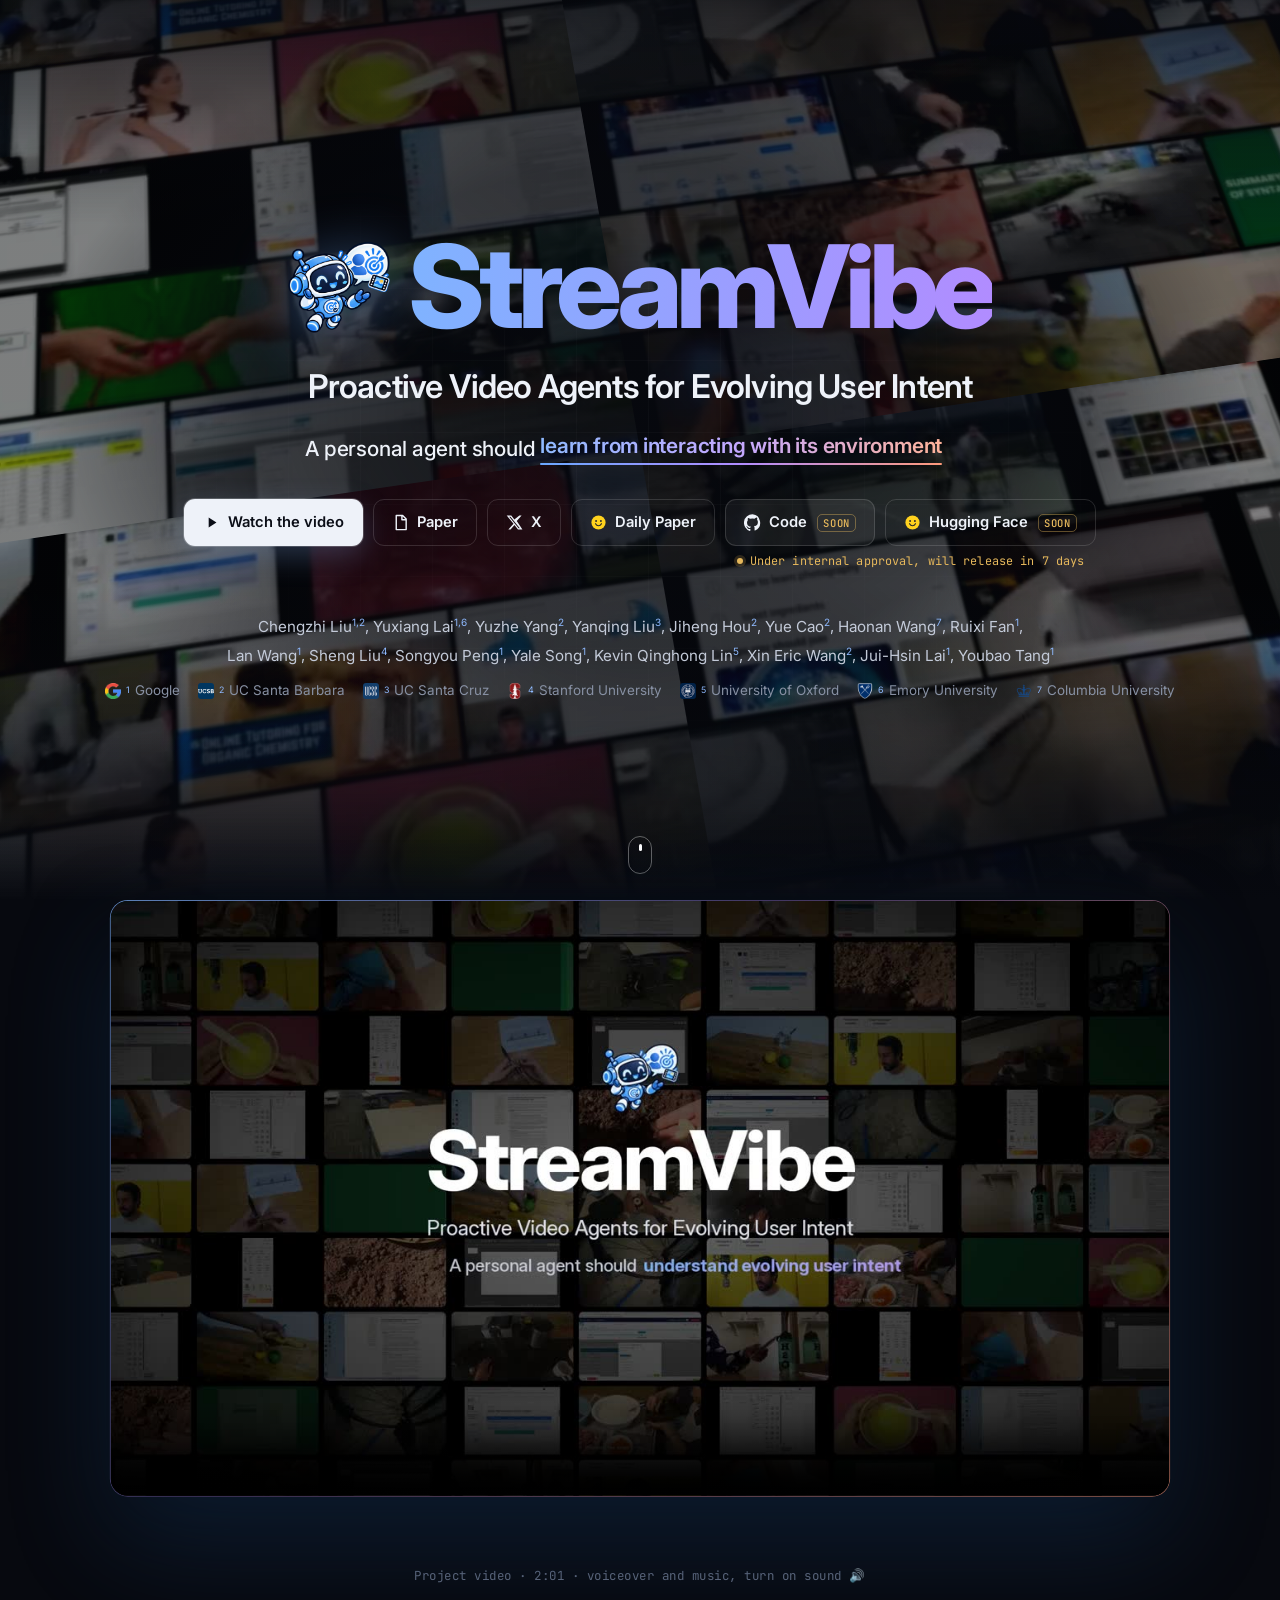
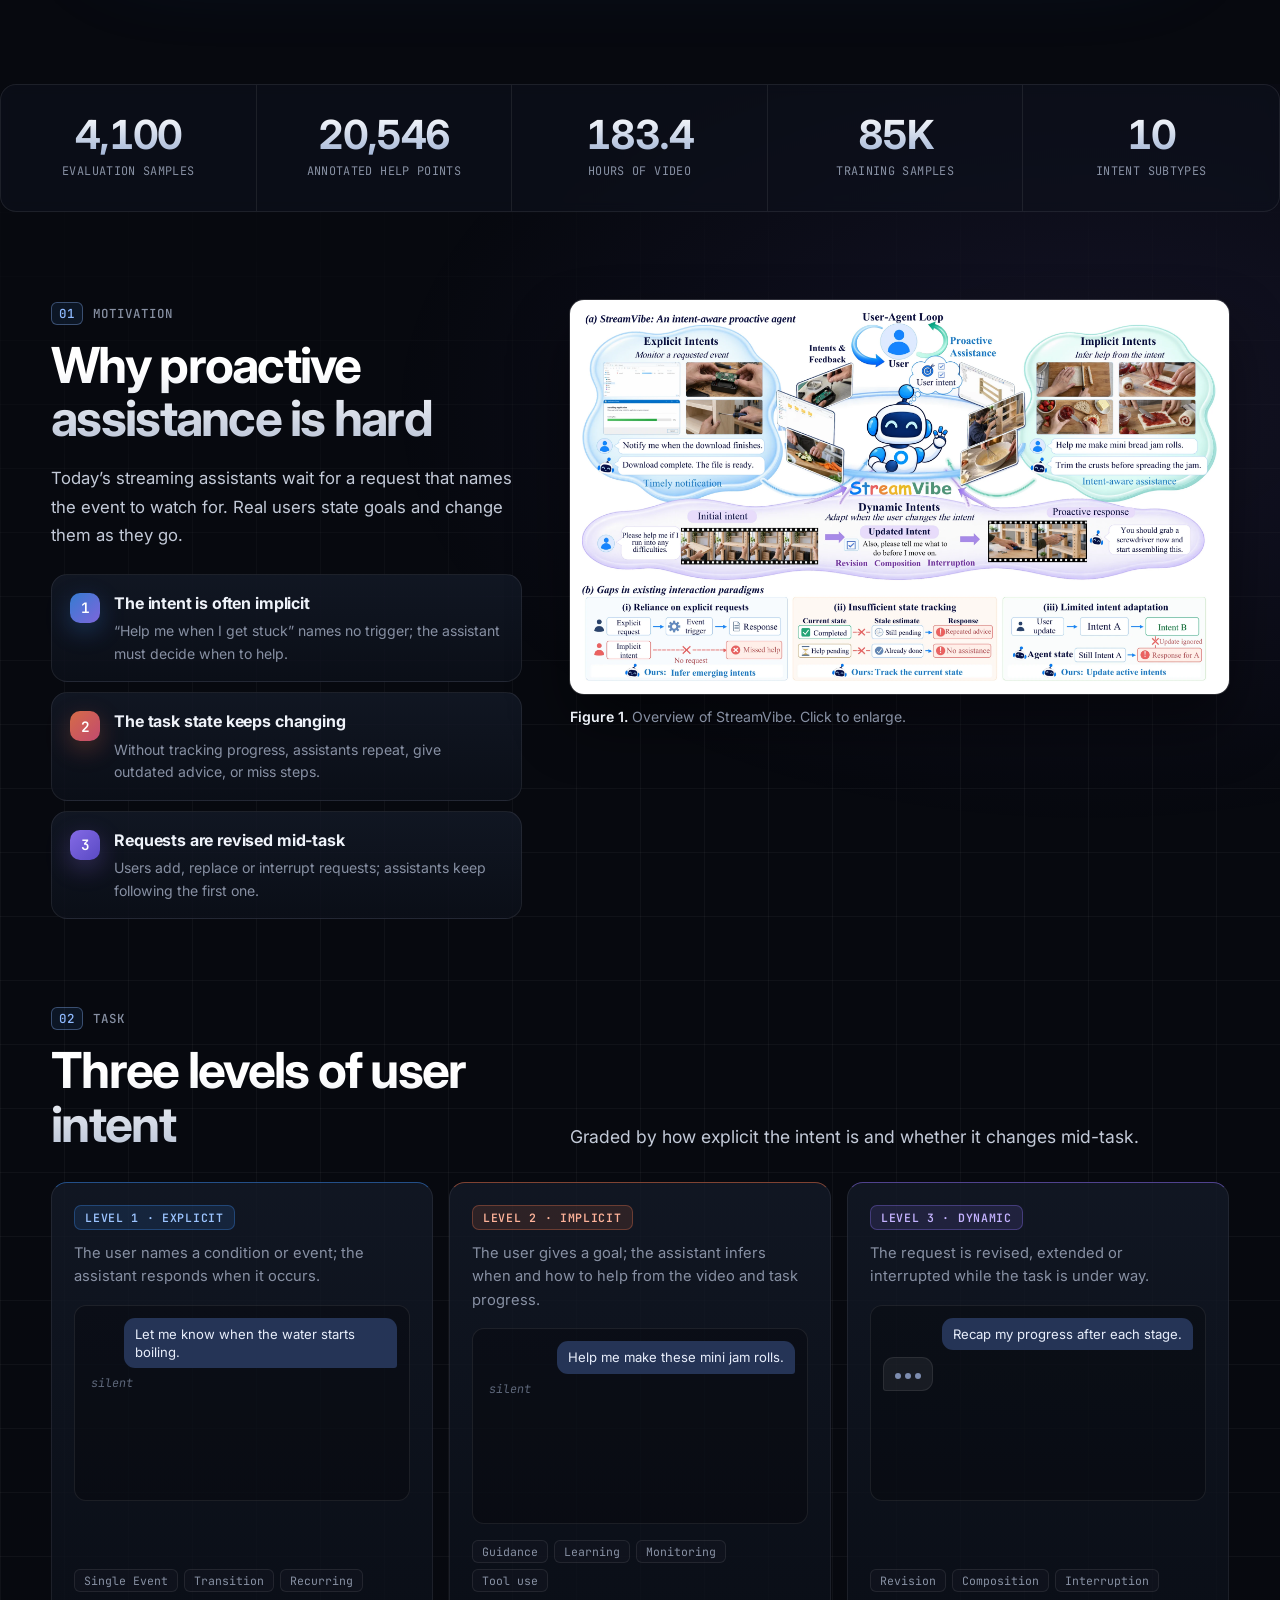
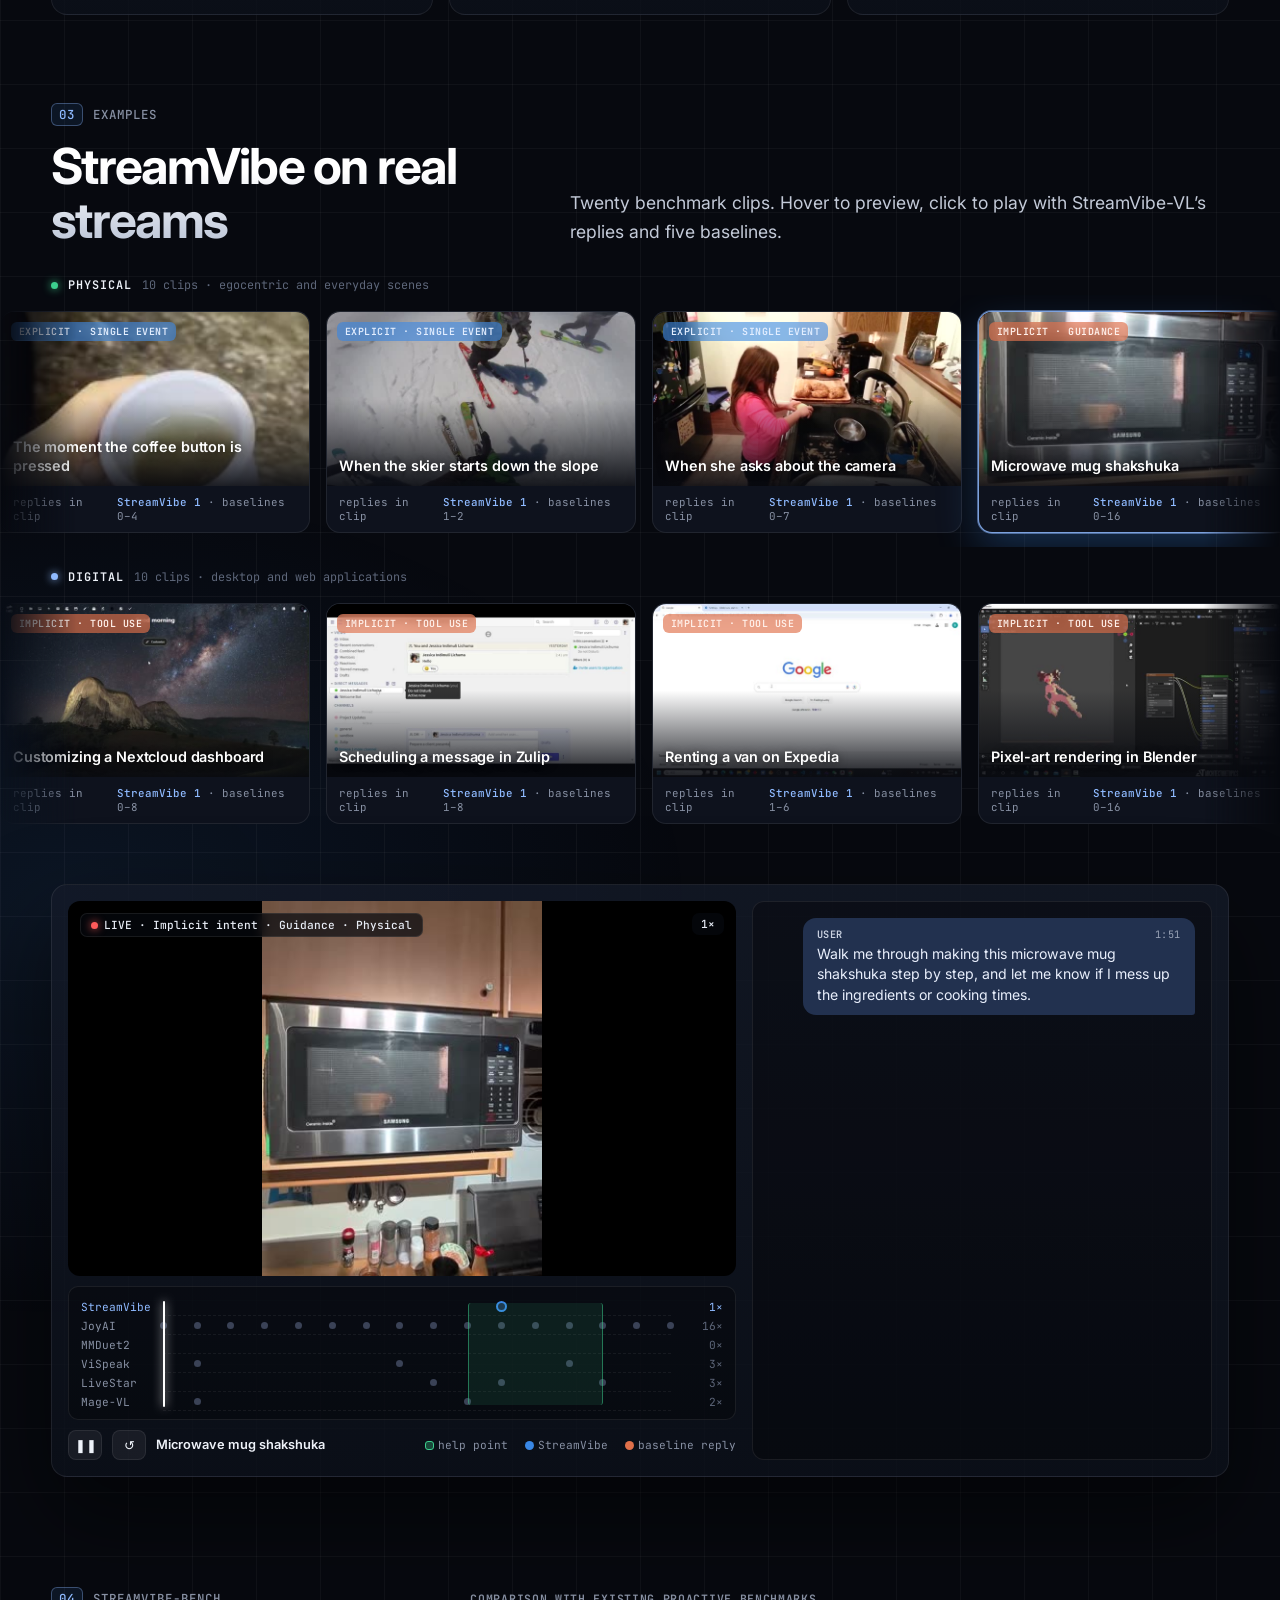
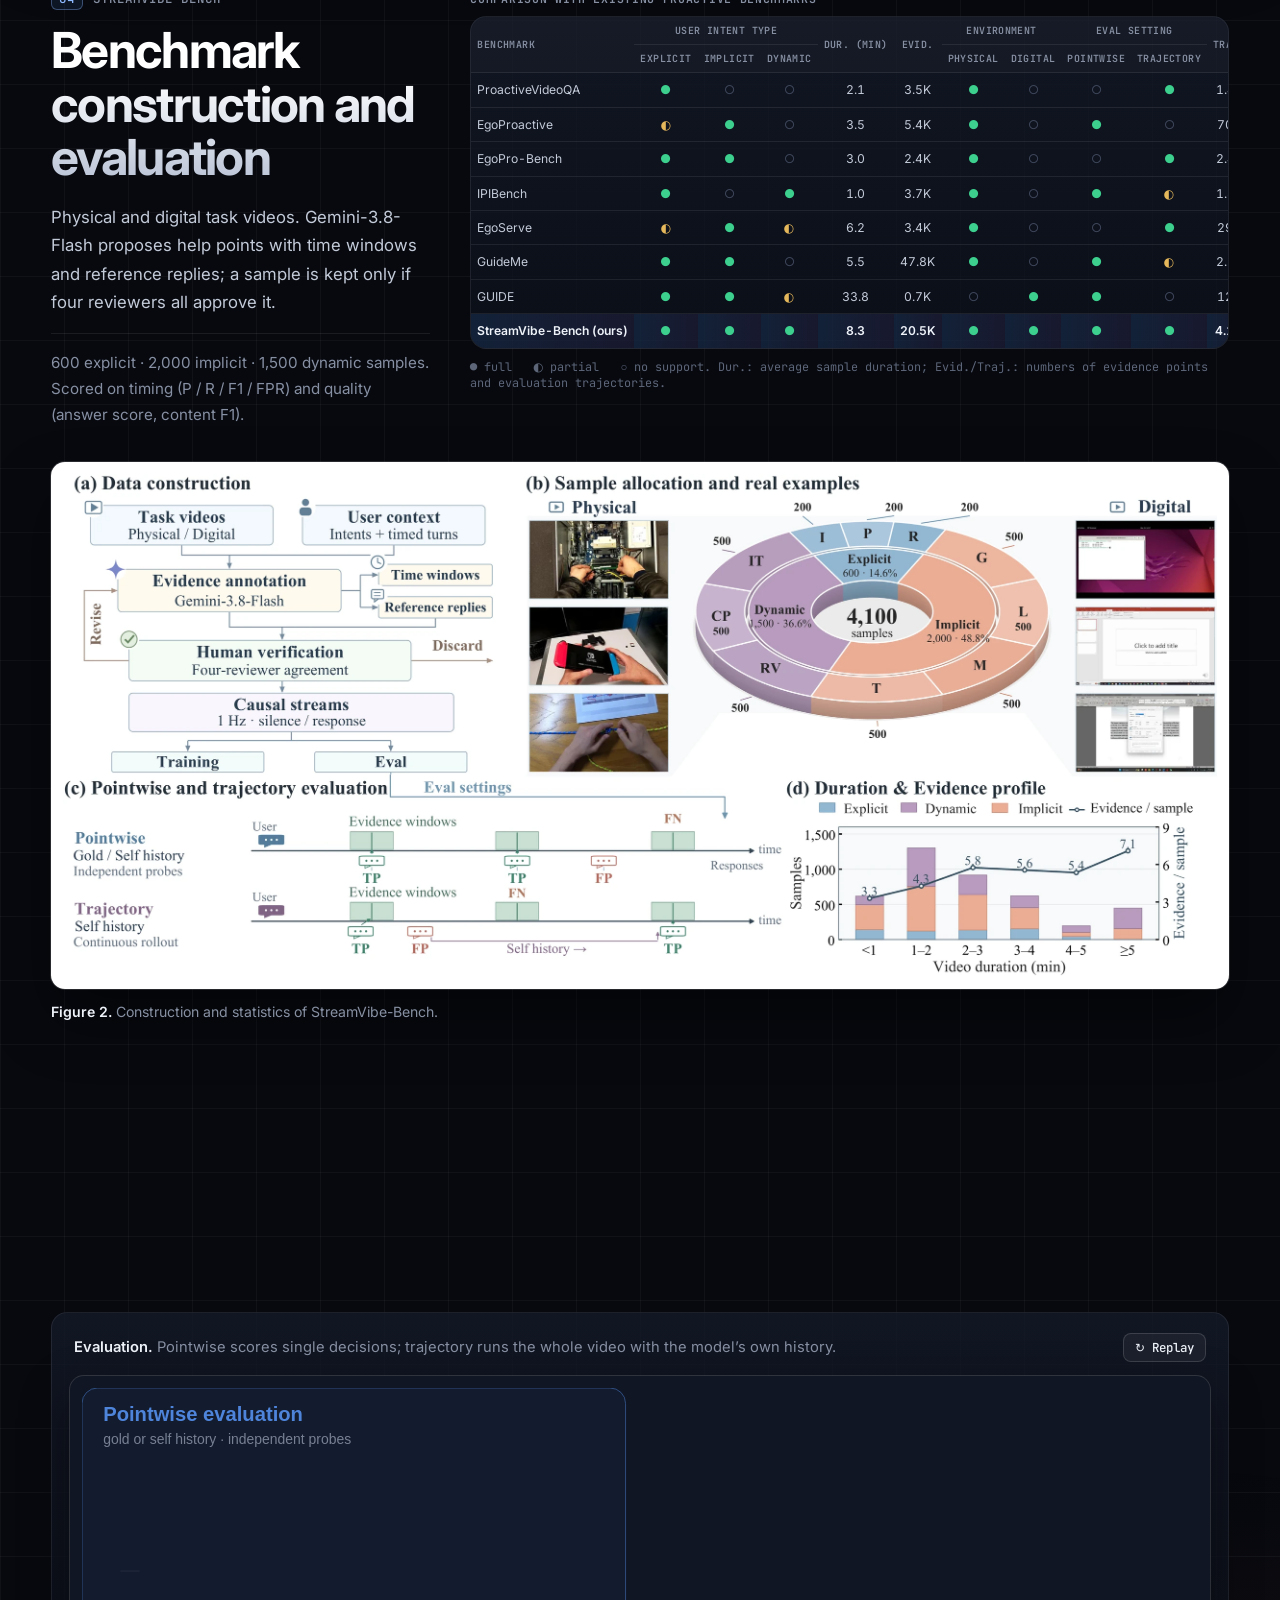
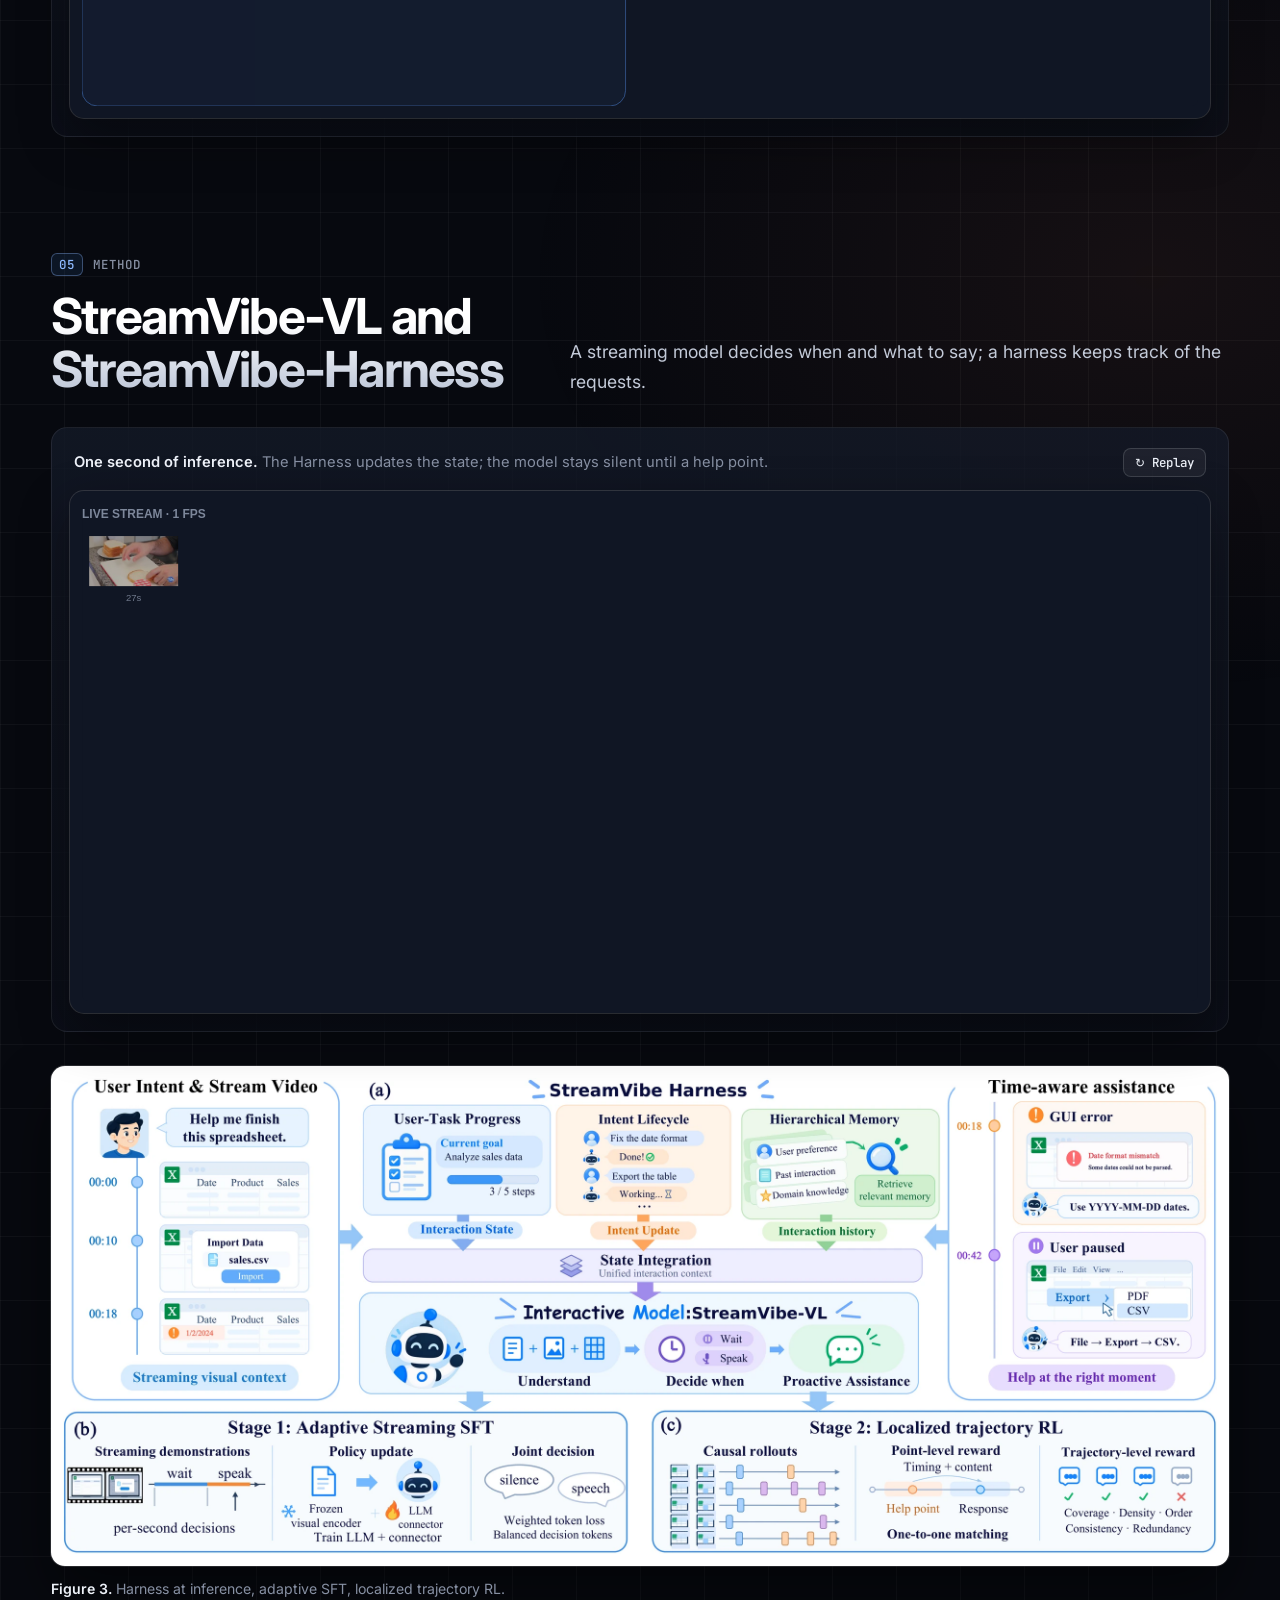
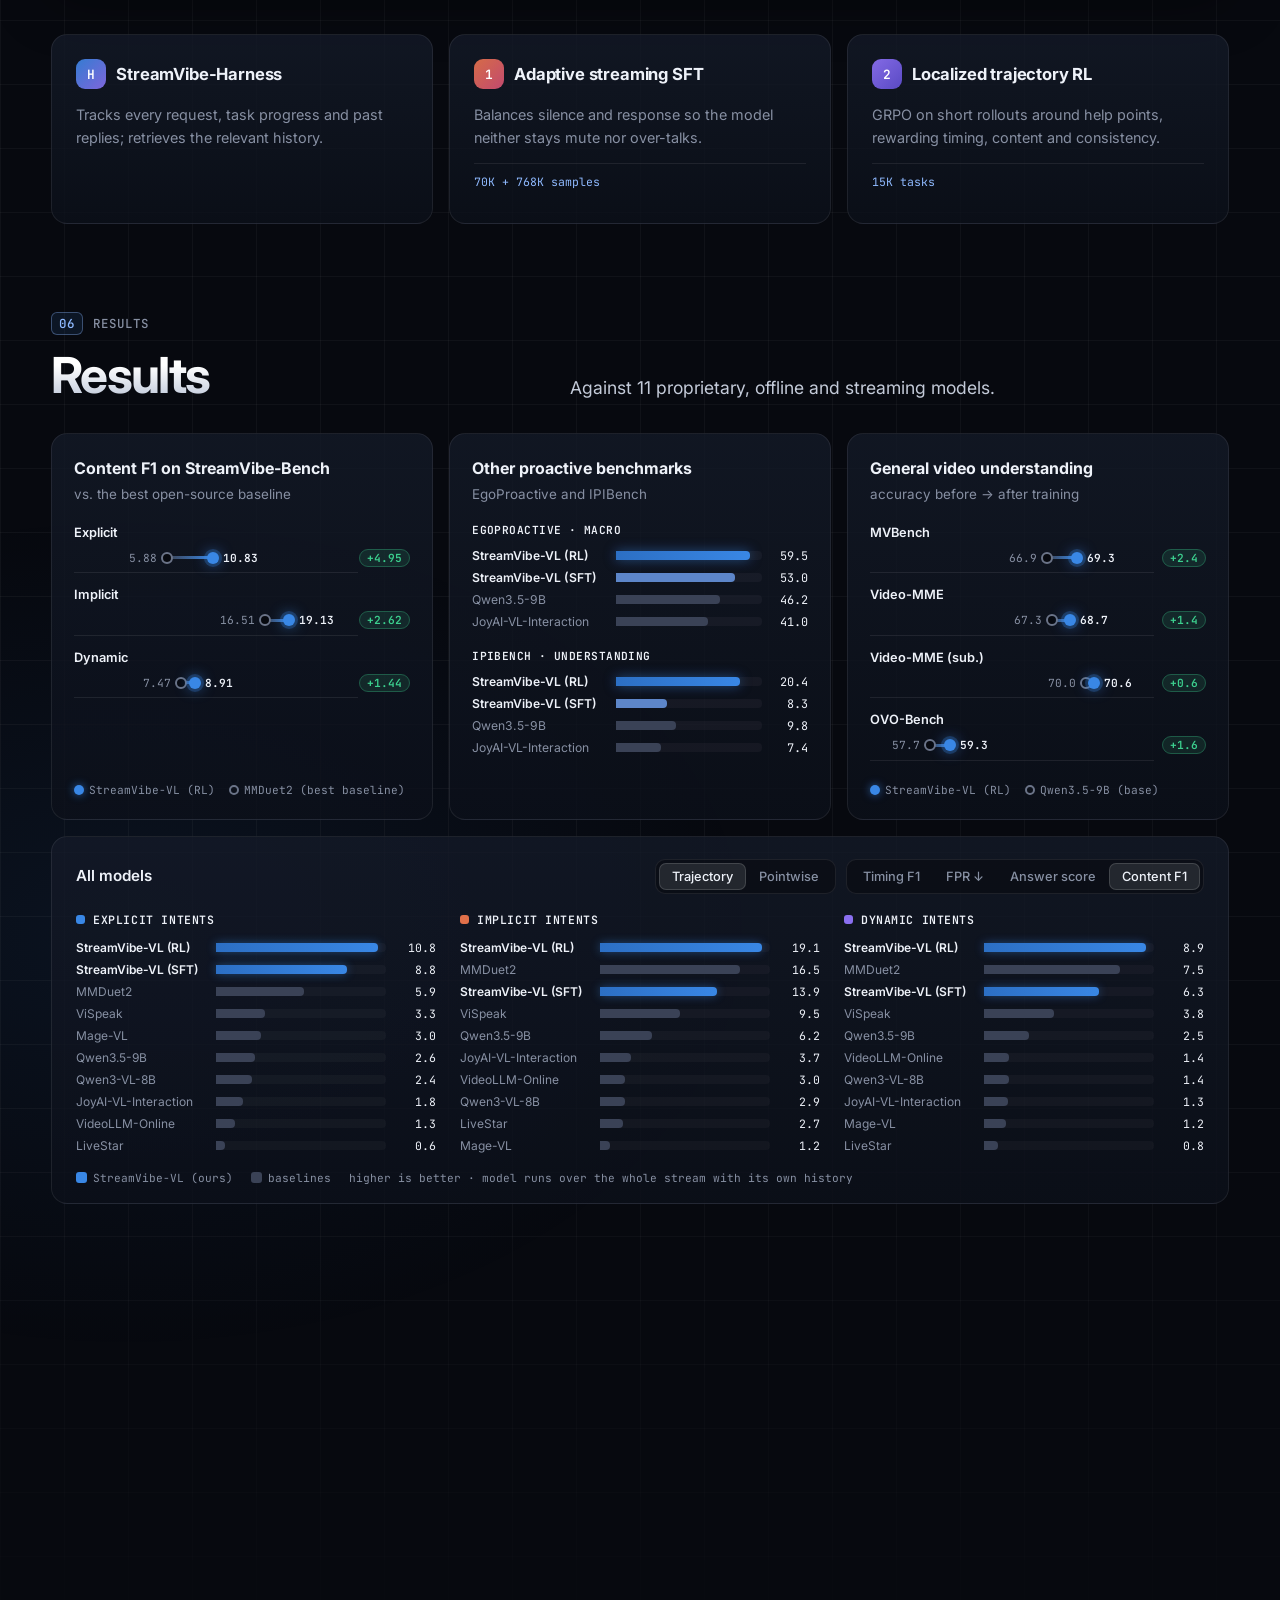
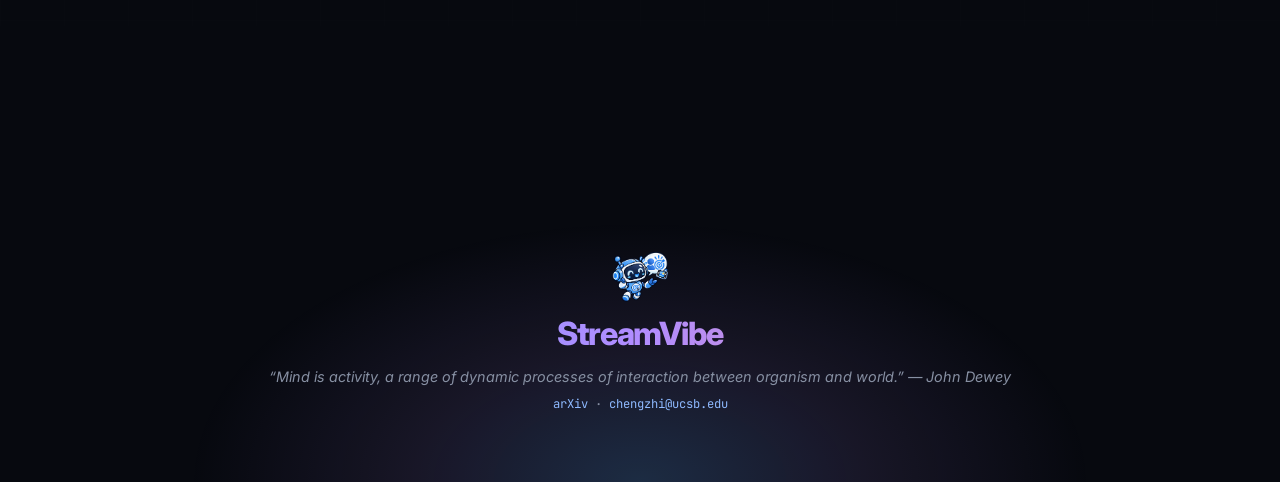
<file: index.html>
<!DOCTYPE html>
<html lang="en">
<head>
<meta charset="utf-8">
<meta name="viewport" content="width=device-width, initial-scale=1">
<title>StreamVibe: Proactive Video Agents for Evolving User Intent</title>
<meta name="description" content="StreamVibe studies proactive streaming video agents that infer implicit user intents, track evolving requests, and decide when and how to assist. StreamVibe-Bench, StreamVibe-VL and StreamVibe-Harness.">
<meta property="og:title" content="StreamVibe: Proactive Video Agents for Evolving User Intent">
<meta property="og:description" content="A benchmark, a streaming video model and an intent-tracking harness for assistants that help without being asked.">
<meta property="og:image" content="https://stream-vibe.github.io/static/video/promo.jpg">
<meta name="twitter:card" content="summary_large_image">
<meta name="theme-color" content="#07090f">
<link rel="icon" type="image/png" href="static/logos/mascot.png">
<link rel="preconnect" href="https://fonts.googleapis.com">
<link rel="preconnect" href="https://fonts.gstatic.com" crossorigin>
<link href="https://fonts.googleapis.com/css2?family=Inter:wght@400;500;600;700;800&family=JetBrains+Mono:wght@400;500;600&display=swap" rel="stylesheet">
<link rel="stylesheet" href="static/style.css?v=f887853c">
</head>
<body>
<div class="progress" id="progress"></div>

<nav class="topnav" id="topnav">
  <a class="brand" href="#top"><img src="static/logos/mascot.png" alt="">StreamVibe</a>
  <div class="links">
    <a href="#video">Video</a><a href="#demos">Demos</a><a href="#bench">Benchmark</a><a href="#method">Method</a><a href="#results">Results</a><a href="#bibtex">Cite</a>
  </div>
  <a class="nav-gh" href="https://arxiv.org/abs/2610.34662" target="_blank" rel="noopener"><svg viewBox="0 0 24 24"><path d="M6 2h9l5 5v15H6z M14 2v6h6" fill="none" stroke="currentColor" stroke-width="2" stroke-linejoin="round"/></svg>Paper</a>
</nav>

<!-- ============ HERO ============ -->
<header class="hero" id="top">
  <div class="wall-stage">
    <div class="wall-plane"><div class="wall-track">
      <video src="static/video/wall.mp4" poster="static/video/wall.jpg" autoplay muted loop playsinline></video>
      <video src="static/video/wall.mp4" poster="static/video/wall.jpg" autoplay muted loop playsinline></video>
      <video src="static/video/wall.mp4" poster="static/video/wall.jpg" autoplay muted loop playsinline></video>
      <video src="static/video/wall.mp4" poster="static/video/wall.jpg" autoplay muted loop playsinline></video>
    </div></div>
  </div>
  <div class="hero-shade"></div>
  <div class="hero-grid"></div>
  <div class="hero-inner">
    <h1 class="title">
      <span class="t1"><img class="mascot" src="static/logos/mascot.png" alt=""><span class="brand-word">StreamVibe</span></span>
      <span class="t2"><span class="w">Proactive</span> <span class="w">Video</span> <span class="w">Agents</span> <span class="w">for</span> <span class="w">Evolving</span> <span class="w">User</span> <span class="w">Intent</span></span>
    </h1>
    <p class="tagline">A personal agent should <span class="rotator" id="rotator"><span class="on">understand evolving user intent</span><span>learn from interacting with its environment</span><span>help at the right moment, without being asked</span></span></p>
    <div class="buttons">
      <a class="btn primary" href="#video"><svg viewBox="0 0 24 24"><path d="M8 5v14l11-7z" fill="currentColor"/></svg>Watch the video</a>
      <a class="btn ghost" href="https://arxiv.org/abs/2610.34662" target="_blank" rel="noopener"><svg viewBox="0 0 24 24"><path d="M6 2h9l5 5v15H6z M14 2v6h6" fill="none" stroke="currentColor" stroke-width="2" stroke-linejoin="round"/></svg>Paper</a>
      <a class="btn ghost" id="btnX" href="https://x.com/liuchen02938149/status/2115130284261904582" target="_blank" rel="noopener"><svg viewBox="0 0 24 24"><path fill="currentColor" d="M18.9 2H22l-6.8 7.8L23.2 22h-6.3l-4.9-6.4L6.4 22H3.3l7.3-8.3L1 2h6.4l4.4 5.9L18.9 2zm-1.1 18h1.7L6.3 3.9H4.5L17.8 20z"/></svg>X</a>
      <a class="btn ghost" id="btnDaily" href="https://huggingface.co/papers/2610.34662" target="_blank" rel="noopener"><svg class="hf" viewBox="0 0 24 24"><circle cx="12" cy="12" r="10" fill="#FFD21E"/><circle cx="8.6" cy="10" r="1.4" fill="#2b2b2b"/><circle cx="15.4" cy="10" r="1.4" fill="#2b2b2b"/><path d="M7.8 13.6c1 2 2.5 3 4.2 3s3.2-1 4.2-3" fill="none" stroke="#2b2b2b" stroke-width="1.6" stroke-linecap="round"/></svg>Daily Paper</a>
      <div class="btn-group">
        <div class="btn-row">
        <a class="btn soon" title="Code release under internal approval"><svg viewBox="0 0 24 24"><path fill="currentColor" d="M12 .5a12 12 0 0 0-3.8 23.4c.6.1.8-.3.8-.6v-2.2c-3.3.7-4-1.4-4-1.4-.6-1.4-1.4-1.8-1.4-1.8-1.1-.7.1-.7.1-.7 1.2.1 1.8 1.2 1.8 1.2 1.1 1.8 2.8 1.3 3.5 1 .1-.8.4-1.3.8-1.6-2.7-.3-5.5-1.3-5.5-5.9 0-1.3.5-2.4 1.2-3.2-.1-.3-.5-1.5.1-3.2 0 0 1-.3 3.3 1.2a11.5 11.5 0 0 1 6 0C17.3 4.7 18.3 5 18.3 5c.7 1.7.3 2.9.1 3.2.8.8 1.2 1.9 1.2 3.2 0 4.6-2.8 5.6-5.5 5.9.4.4.8 1.1.8 2.2v3.3c0 .3.2.7.8.6A12 12 0 0 0 12 .5z"/></svg>Code<em>soon</em></a>
        <a class="btn ghost soon" title="Model weights and benchmark release under internal approval"><svg class="hf" viewBox="0 0 24 24"><circle cx="12" cy="12" r="10" fill="#FFD21E"/><circle cx="8.6" cy="10" r="1.4" fill="#2b2b2b"/><circle cx="15.4" cy="10" r="1.4" fill="#2b2b2b"/><path d="M7.8 13.6c1 2 2.5 3 4.2 3s3.2-1 4.2-3" fill="none" stroke="#2b2b2b" stroke-width="1.6" stroke-linecap="round"/></svg>Hugging Face<em>soon</em></a>
        </div>
        <span class="btn-note">Under internal approval, will release in 7 days</span>
      </div>
    </div>
    <p class="authors">
      Chengzhi Liu<sup>1,2</sup>, Yuxiang Lai<sup>1,6</sup>, Yuzhe Yang<sup>2</sup>, Yanqing Liu<sup>3</sup>, Jiheng Hou<sup>2</sup>, Yue Cao<sup>2</sup>, Haonan Wang<sup>7</sup>, Ruixi Fan<sup>1</sup>,<br>
      Lan Wang<sup>1</sup>, Sheng Liu<sup>4</sup>, Songyou Peng<sup>1</sup>, Yale Song<sup>1</sup>, Kevin Qinghong Lin<sup>5</sup>, Xin Eric Wang<sup>2</sup>, Jui-Hsin Lai<sup>1</sup>, Youbao Tang<sup>1</sup>
    </p>
    <p class="affils">
      <span><img src="static/logos/google.png" alt=""><sup>1</sup>Google</span>
      <span><img src="static/logos/ucsb.png" alt=""><sup>2</sup>UC Santa Barbara</span>
      <span><img src="static/logos/ucsc.png" alt=""><sup>3</sup>UC Santa Cruz</span>
      <span><img src="static/logos/stanford.png" alt=""><sup>4</sup>Stanford University</span>
      <span><img src="static/logos/oxford.png" alt=""><sup>5</sup>University of Oxford</span>
      <span><img src="static/logos/emory.png" alt=""><sup>6</sup>Emory University</span>
      <span><img src="static/logos/columbia.png" alt=""><sup>7</sup>Columbia University</span>
    </p>
  </div>
  <a class="scroll-cue" href="#video" aria-label="Scroll down"><span></span></a>
</header>

<!-- ============ VIDEO ============ -->
<section class="promo-sec" id="video">
  <div class="wrap">
    <div class="promo-frame" id="promoFrame">
      <video id="promo" src="static/video/promo.mp4" poster="static/video/promo.jpg" muted playsinline controls preload="metadata"></video>
    </div>
    <p class="promo-cap">Project video · 2:01 · voiceover and music, turn on sound 🔊</p>
  </div>
</section>

<main>

<!-- ============ NUMBERS ============ -->
<section class="wrap stats stagger">
  <div class="stat rv"><span class="num" data-to="4100">4,100</span><span class="lbl">evaluation samples</span></div>
  <div class="stat rv"><span class="num" data-to="20546">20,546</span><span class="lbl">annotated help points</span></div>
  <div class="stat rv"><span class="num" data-to="183.4" data-dec="1">183.4</span><span class="lbl">hours of video</span></div>
  <div class="stat rv"><span class="num" data-to="85" data-suf="K">85K</span><span class="lbl">training samples</span></div>
  <div class="stat rv"><span class="num" data-to="10">10</span><span class="lbl">intent subtypes</span></div>
</section>

<!-- ============ MOTIVATION ============ -->
<section class="wrap sec" id="problem">
  <div class="split motiv">
    <div class="split-text">
      <div class="eyebrow rv"><span>01</span>Motivation</div>
      <h2 class="rv">Why proactive assistance is hard</h2>
      <p class="lead rv">Today’s streaming assistants wait for a request that names the event to watch for. Real users state goals and change them as they go.</p>
      <div class="gaps stagger">
        <div class="gap card rv"><span class="gn">1</span><div><h3>The intent is often implicit</h3><p>“Help me when I get stuck” names no trigger; the assistant must decide when to help.</p></div></div>
        <div class="gap card rv"><span class="gn">2</span><div><h3>The task state keeps changing</h3><p>Without tracking progress, assistants repeat, give outdated advice, or miss steps.</p></div></div>
        <div class="gap card rv"><span class="gn">3</span><div><h3>Requests are revised mid-task</h3><p>Users add, replace or interrupt requests; assistants keep following the first one.</p></div></div>
      </div>
    </div>
    <figure class="figure split-side rv">
      <div class="paper"><img src="static/img/teaser.webp" alt="Overview of StreamVibe"></div>
      <figcaption><b>Figure 1.</b> Overview of StreamVibe. Click to enlarge.</figcaption>
    </figure>
  </div>
</section>

<!-- ============ TASK ============ -->
<section class="wrap sec" id="levels">
  <div class="sec-head">
    <div class="eyebrow rv"><span>02</span>Task</div>
    <h2 class="rv">Three levels of user intent</h2>
    <p class="lead rv">Graded by how explicit the intent is and whether it changes mid-task.</p>
  </div>
  <div class="levels stagger">
    <div class="level card lv-ex rv">
      <div class="lv-tag">Level 1 · Explicit</div>
      <p>The user names a condition or event; the assistant responds when it occurs.</p>
      <div class="mini-chat"><div class="mc u">Let me know when the water starts boiling.</div><div class="mc w">silent</div><div class="mc a">The water is boiling now.</div></div>
      <div class="subs"><span>Single Event</span><span>Transition</span><span>Recurring</span></div>
    </div>
    <div class="level card lv-im rv">
      <div class="lv-tag">Level 2 · Implicit</div>
      <p>The user gives a goal; the assistant infers when and how to help from the video and task progress.</p>
      <div class="mini-chat"><div class="mc u">Help me make these mini jam rolls.</div><div class="mc w">silent</div><div class="mc a">Trim off the crusts before spreading the jam.</div><div class="mc a">Now flatten the bread with a rolling pin.</div></div>
      <div class="subs"><span>Guidance</span><span>Learning</span><span>Monitoring</span><span>Tool use</span></div>
    </div>
    <div class="level card lv-dy rv">
      <div class="lv-tag">Level 3 · Dynamic</div>
      <p>The request is revised, extended or interrupted while the task is under way.</p>
      <div class="mini-chat"><div class="mc u">Recap my progress after each stage.</div><div class="mc a">Stage 1 done: centre crease made.</div><div class="mc u">Actually, just tell me when I make a mistake.</div><div class="mc a">Fold the corners in first, then the tab.</div></div>
      <div class="subs"><span>Revision</span><span>Composition</span><span>Interruption</span></div>
    </div>
  </div>
</section>

<!-- ============ DEMOS ============ -->
<section class="demos-sec sec" id="demos">
  <div class="wrap">
    <div class="sec-head">
      <div class="eyebrow rv"><span>03</span>Examples</div>
      <h2 class="rv">StreamVibe on real streams</h2>
      <p class="lead rv">Twenty benchmark clips. Hover to preview, click to play with StreamVibe-VL’s replies and five baselines.</p>
    </div>
  </div>
  <div class="marquees rv" id="marquees"></div>
  <div class="wrap">
    <div class="theater card" id="theater">
      <div class="th-left">
        <div class="th-video">
          <video id="tv" muted playsinline preload="auto"></video>
          <div class="th-badge" id="tvBadge"></div>
          <div class="th-speed" id="tvSpeed"></div>
          <div class="th-flash" id="tvFlash"></div>
          <button class="th-big" id="tvBig" aria-label="Play">▶</button>
        </div>
        <div class="lanes" id="lanes"></div>
        <div class="th-ctrl">
          <button id="tvPlay" aria-label="Play/pause">❚❚</button>
          <button id="tvRestart" aria-label="Restart">↺</button>
          <span class="th-title" id="tvTitle"></span>
          <span class="legend"><i class="lg-gold"></i>help point <i class="lg-ours"></i>StreamVibe <i class="lg-base"></i>baseline reply</span>
        </div>
      </div>
      <div class="th-chat" id="tvChat"></div>
    </div>
  </div>
</section>

<!-- ============ BENCHMARK ============ -->
<section class="wrap sec" id="bench">
  <div class="split">
    <div class="split-text">
      <div class="eyebrow rv"><span>04</span>StreamVibe-Bench</div>
      <h2 class="rv">Benchmark construction and evaluation</h2>
      <p class="lead rv">Physical and digital task videos. Gemini-3.8-Flash proposes help points with time windows and reference replies; a sample is kept only if four reviewers all approve it.</p>
      <p class="lead2 rv">600 explicit · 2,000 implicit · 1,500 dynamic samples. Scored on timing (P / R / F1 / FPR) and quality (answer score, content F1).</p>
    </div>
    <div class="split-side rv">
      <div class="side-title">Comparison with existing proactive benchmarks</div>
      <div class="table-wrap card">
  <table class="cmp">
    <thead>
      <tr><th rowspan="2">Benchmark</th><th colspan="3">User intent type</th><th rowspan="2">Dur. (min)</th><th rowspan="2">Evid.</th><th colspan="2">Environment</th><th colspan="2">Eval setting</th><th rowspan="2">Traj.</th></tr>
      <tr><th>Explicit</th><th>Implicit</th><th>Dynamic</th><th>Physical</th><th>Digital</th><th>Pointwise</th><th>Trajectory</th></tr>
    </thead>
    <tbody>
      <tr><td>ProactiveVideoQA</td><td class="y">●</td><td class="n">○</td><td class="n">○</td><td>2.1</td><td>3.5K</td><td class="y">●</td><td class="n">○</td><td class="n">○</td><td class="y">●</td><td>1.4K</td></tr>
      <tr><td>EgoProactive</td><td class="p">◐</td><td class="y">●</td><td class="n">○</td><td>3.5</td><td>5.4K</td><td class="y">●</td><td class="n">○</td><td class="y">●</td><td class="n">○</td><td>700</td></tr>
      <tr><td>EgoPro-Bench</td><td class="y">●</td><td class="y">●</td><td class="n">○</td><td>3.0</td><td>2.4K</td><td class="y">●</td><td class="n">○</td><td class="n">○</td><td class="y">●</td><td>2.4K</td></tr>
      <tr><td>IPIBench</td><td class="y">●</td><td class="n">○</td><td class="y">●</td><td>1.0</td><td>3.7K</td><td class="y">●</td><td class="n">○</td><td class="y">●</td><td class="p">◐</td><td>1.8K</td></tr>
      <tr><td>EgoServe</td><td class="p">◐</td><td class="y">●</td><td class="p">◐</td><td>6.2</td><td>3.4K</td><td class="y">●</td><td class="n">○</td><td class="n">○</td><td class="y">●</td><td>293</td></tr>
      <tr><td>GuideMe</td><td class="y">●</td><td class="y">●</td><td class="n">○</td><td>5.5</td><td>47.8K</td><td class="y">●</td><td class="n">○</td><td class="y">●</td><td class="p">◐</td><td>2.5K</td></tr>
      <tr><td>GUIDE</td><td class="y">●</td><td class="y">●</td><td class="p">◐</td><td>33.8</td><td>0.7K</td><td class="n">○</td><td class="y">●</td><td class="y">●</td><td class="n">○</td><td>120</td></tr>
      <tr class="ours"><td>StreamVibe-Bench (ours)</td><td class="y">●</td><td class="y">●</td><td class="y">●</td><td>8.3</td><td>20.5K</td><td class="y">●</td><td class="y">●</td><td class="y">●</td><td class="y">●</td><td>4.1K</td></tr>
    </tbody>
  </table>
  </div>
      <p class="tnote">● full &nbsp; ◐ partial &nbsp; ○ no support. Dur.: average sample duration; Evid./Traj.: numbers of evidence points and evaluation trajectories.</p>
    </div>
  </div>
  <figure class="figure rv">
    <div class="paper"><img src="static/img/bench.webp" alt="" loading="lazy"></div>
    <figcaption><b>Figure 2.</b> Construction and statistics of StreamVibe-Bench.</figcaption>
  </figure>
  <div class="anim-card card rv">
    <div class="anim-head"><span><b>Task.</b> Each second the agent sees only the past and chooses to stay silent or respond.</span><button class="replay">↻ Replay</button></div>
    <div class="paper dark"><img class="anim-svg" data-src="static/svg/formulation.svg" alt=""></div>
  </div>
  <div class="anim-card card rv">
    <div class="anim-head"><span><b>Evaluation.</b> Pointwise scores single decisions; trajectory runs the whole video with the model’s own history.</span><button class="replay">↻ Replay</button></div>
    <div class="paper dark"><img class="anim-svg" data-src="static/svg/protocols.svg" alt=""></div>
  </div>
</section>

<!-- ============ METHOD ============ -->
<section class="wrap sec" id="method">
  <div class="sec-head">
    <div class="eyebrow rv"><span>05</span>Method</div>
    <h2 class="rv">StreamVibe-VL and StreamVibe-Harness</h2>
    <p class="lead rv">A streaming model decides when and what to say; a harness keeps track of the requests.</p>
  </div>
  <div class="anim-card card rv">
    <div class="anim-head"><span><b>One second of inference.</b> The Harness updates the state; the model stays silent until a help point.</span><button class="replay">↻ Replay</button></div>
    <div class="paper dark"><img class="anim-svg" data-src="static/svg/pipeline.svg" alt=""></div>
  </div>
  <figure class="figure rv">
    <div class="paper"><img src="static/img/method.webp" alt="" loading="lazy"></div>
    <figcaption><b>Figure 3.</b> Harness at inference, adaptive SFT, localized trajectory RL.</figcaption>
  </figure>
  <div class="mgrid stagger">
    <div class="mcol card rv"><h4><span class="st">H</span>StreamVibe-Harness</h4><p>Tracks every request, task progress and past replies; retrieves the relevant history.</p></div>
    <div class="mcol card rv"><h4><span class="st">1</span>Adaptive streaming SFT</h4><p>Balances silence and response so the model neither stays mute nor over-talks.</p><p class="mono-note">70K + 768K samples</p></div>
    <div class="mcol card rv"><h4><span class="st">2</span>Localized trajectory RL</h4><p>GRPO on short rollouts around help points, rewarding timing, content and consistency.</p><p class="mono-note">15K tasks</p></div>
  </div>
</section>

<!-- ============ RESULTS ============ -->
<section class="wrap sec" id="results">
  <div class="sec-head">
    <div class="eyebrow rv"><span>06</span>Results</div>
    <h2 class="rv">Results</h2>
    <p class="lead rv">Against 11 proprietary, offline and streaming models.</p>
  </div>

  <div class="kgrid stagger">
    <div class="kcard card rv kc">
      <h4>Content F1 on StreamVibe-Bench</h4>
      <p class="ksub">vs. the best open-source baseline</p>
      <div class="kchart" id="kBench"></div>
      <div class="klegend"><span><i class="d o"></i>StreamVibe-VL (RL)</span><span><i class="d b"></i>MMDuet2 (best baseline)</span></div>
    </div>
    <div class="kcard card rv kc">
      <h4>Other proactive benchmarks</h4>
      <p class="ksub">EgoProactive and IPIBench</p>
      <div class="kchart" id="kTransfer"></div>
    </div>
    <div class="kcard card rv kc">
      <h4>General video understanding</h4>
      <p class="ksub">accuracy before → after training</p>
      <div class="kchart" id="kGeneral"></div>
      <div class="klegend"><span><i class="d o"></i>StreamVibe-VL (RL)</span><span><i class="d b"></i>Qwen3.5-9B (base)</span></div>
    </div>
  </div>

  <div class="explorer card rv" id="explorer">
    <div class="ex-head">
      <div><b>All models</b></div>
      <div class="ex-ctrls">
        <div class="seg" id="exSet"><button data-k="traj" class="on">Trajectory</button><button data-k="point">Pointwise</button></div>
        <div class="seg" id="exMet"><button data-m="2">Timing F1</button><button data-m="3">FPR ↓</button><button data-m="4">Answer score</button><button data-m="5" class="on">Content F1</button></div>
      </div>
    </div>
    <div class="ex-panels" id="exPanels"></div>
    <div class="ex-legend"><span><i class="lg-o"></i>StreamVibe-VL (ours)</span><span><i class="lg-b"></i>baselines</span><span class="muted" id="exNote"></span></div>
    <div class="chart-tip" id="exTip"></div>
  </div>

  <div class="takeaways rv">
    <div><span>01</span>Best open-source model at every intent level</div>
    <div><span>02</span>Implicit and dynamic intents remain hard for all models</div>
    <div><span>03</span>Training and the Harness add up</div>
  </div>
</section>

<section class="wrap narrow sec" id="bibtex">
  <div class="sec-head"><div class="eyebrow rv"><span>07</span>Citation</div></div>
  <div class="bib card rv"><div class="bib-bar"><i></i><i></i><i></i><span>bibtex</span><button id="copyBib">Copy</button></div><pre id="bibText">@article{liu2026streamvibe,
  title   = {StreamVibe: Proactive Video Agents for Evolving User Intent},
  author  = {Liu, Chengzhi and Lai, Yuxiang and Yang, Yuzhe and Liu, Yanqing and
             Hou, Jiheng and Cao, Yue and Wang, Haonan and Fan, Ruixi and
             Wang, Lan and Liu, Sheng and Peng, Songyou and Song, Yale and
             Lin, Kevin Qinghong and Wang, Xin Eric and Lai, Jui-Hsin and Tang, Youbao},
  journal = {arXiv preprint arXiv:2610.34662},
  year    = {2026}
}</pre></div>
</section>

</main>

<footer>
  <div class="foot-glow"></div>
  <img src="static/logos/mascot.png" alt="" class="foot-mascot">
  <p class="foot-name">StreamVibe</p>
  <p class="quote">“Mind is activity, a range of dynamic processes of interaction between organism and world.” — John Dewey</p>
  <p class="small"><a href="https://arxiv.org/abs/2610.34662">arXiv</a> · <a href="mailto:chengzhi@ucsb.edu">chengzhi@ucsb.edu</a></p>
</footer>

<div class="lightbox" id="lightbox"><img alt=""></div>
<script src="static/gallery.js?v=3c3ba81f"></script>
<script src="static/main.js?v=af26e8a4"></script>
</body>
</html>
</file>
<file: static/style.css>
/* StreamVibe project page: dark launch-page design system */
:root {
  --bg: #07090f; --bg2: #0b0e17; --panel: #0e121d; --panel2: #121828;
  --line: rgba(255,255,255,.08); --line2: rgba(255,255,255,.14);
  --ink: #eef2f9; --text: #c3cad8; --muted: #8790a3; --faint: #5d6679;
  --blue: #3987e5; --coral: #e0704a; --violet: #8a6ff0; --green: #3ccf8e;
  --grad: linear-gradient(90deg, #6aa8ff 0%, #b18cff 50%, #ff9a7a 100%);
  --sans: Inter, system-ui, -apple-system, "Segoe UI", Roboto, sans-serif;
  --mono: "JetBrains Mono", ui-monospace, SFMono-Regular, monospace;
  --r: 16px;
}
* { box-sizing: border-box; }
html { scroll-behavior: smooth; scroll-padding-top: 64px; background: var(--bg); }
body { margin: 0; font-family: var(--sans); color: var(--text); background: var(--bg); line-height: 1.6; -webkit-font-smoothing: antialiased; overflow-x: hidden; }
a { color: #8fbaff; text-decoration: none; }
img { max-width: 100%; display: block; }
b, strong { color: var(--ink); font-weight: 600; }
::selection { background: rgba(106,168,255,.35); }
.wrap { max-width: 1440px; width: 100%; margin: 0 auto; padding: 0 clamp(20px, 4vw, 56px); }
.wrap.narrow { max-width: 1040px; }
.muted { color: var(--muted); font-weight: 400; }

/* sections */
main { position: relative; background:
  radial-gradient(1000px 600px at 85% 4%, rgba(138,111,240,.10), transparent 70%),
  radial-gradient(900px 600px at 5% 30%, rgba(57,135,229,.10), transparent 70%),
  radial-gradient(900px 600px at 90% 62%, rgba(224,112,74,.07), transparent 70%),
  radial-gradient(900px 600px at 10% 90%, rgba(57,135,229,.08), transparent 70%); }
main::before { content: ""; position: absolute; inset: 0; pointer-events: none; opacity: .5;
  background-image: linear-gradient(var(--line) 1px, transparent 1px), linear-gradient(90deg, var(--line) 1px, transparent 1px);
  background-size: 64px 64px; mask-image: linear-gradient(180deg, transparent, #000 8%, #000 92%, transparent); -webkit-mask-image: linear-gradient(180deg, transparent, #000 8%, #000 92%, transparent); }
.sec { position: relative; padding-top: 88px; }
.sec-head { max-width: 860px; margin-bottom: 30px; }
.eyebrow { display: inline-flex; align-items: center; gap: 10px; font: 500 .78rem var(--mono); letter-spacing: .08em; text-transform: uppercase; color: var(--muted); margin-bottom: 14px; }
.eyebrow span { color: #8fbaff; padding: 2px 7px; border: 1px solid rgba(143,186,255,.35); border-radius: 6px; background: rgba(57,135,229,.10); }
h2 { font: 700 clamp(2rem, 4vw, 3.1rem)/1.08 var(--sans); letter-spacing: -.035em; margin: 0 0 18px; background: linear-gradient(180deg, #fff 30%, #b9c3d6); -webkit-background-clip: text; background-clip: text; color: transparent; }
h3.sub { font: 600 1.3rem var(--sans); letter-spacing: -.02em; color: var(--ink); margin: 56px 0 16px; }
.lead { color: var(--text); font-size: 1.1rem; line-height: 1.7; margin: 0; }

/* reveal */
.rv { opacity: 0; transform: translateY(24px); filter: blur(8px); transition: opacity 1s cubic-bezier(.2,.7,.2,1), transform 1s cubic-bezier(.2,.7,.2,1), filter 1s ease-out, box-shadow .35s, border-color .35s; }
.rv.in { opacity: 1; transform: none; filter: none; }
@media (prefers-reduced-motion: reduce) { .rv { opacity: 1; transform: none; filter: none; transition: none; } .track { animation: none !important; } }

/* progress + nav */
.progress { position: fixed; top: 0; left: 0; height: 2px; width: 0; z-index: 60; background: var(--grad); }
.topnav { position: fixed; top: 12px; left: 50%; z-index: 50; height: 50px; width: min(1120px, calc(100% - 24px)); display: flex; align-items: center; justify-content: space-between; gap: 18px;
  padding: 0 10px 0 18px; border-radius: 14px; background: rgba(10,13,22,.66); backdrop-filter: blur(16px) saturate(1.6); -webkit-backdrop-filter: blur(16px) saturate(1.6);
  border: 1px solid var(--line); transform: translate(-50%, -140%); transition: transform .4s cubic-bezier(.2,.7,.2,1); }
.topnav.show { transform: translate(-50%, 0); }
.topnav .brand { display: flex; gap: 9px; align-items: center; font-weight: 700; color: var(--ink); letter-spacing: -.01em; }
.topnav .brand img { width: 26px; }
.topnav .links { display: flex; gap: 4px; }
.topnav .links a { color: var(--muted); font-size: .88rem; font-weight: 500; padding: 6px 12px; border-radius: 8px; transition: color .2s, background .2s; }
.topnav .links a:hover, .topnav .links a.active { color: var(--ink); background: rgba(255,255,255,.06); }
.nav-gh { display: inline-flex; align-items: center; gap: 7px; font-size: .84rem; font-weight: 600; color: #0b0e17; background: #eef2f9; padding: 7px 12px; border-radius: 9px; }
.nav-gh svg { width: 16px; height: 16px; }

/* ---------------- hero ---------------- */
.hero { position: relative; min-height: 100vh; display: flex; align-items: center; justify-content: center; overflow: hidden; text-align: center; background: var(--bg); }
.wall-stage { position: absolute; inset: 0; perspective: 1400px; overflow: hidden; }
.wall-plane { position: absolute; left: 50%; top: 50%; width: max(160vw, 340vh); transform: translate(-50%, -50%) rotateX(24deg) rotateZ(-9deg) translate3d(var(--px, 0px), var(--py, 0px), 0); transform-style: preserve-3d; transition: transform .6s cubic-bezier(.2,.7,.2,1); }
.wall-track { display: grid; grid-template-columns: 1fr 1fr; animation: drift 40s ease-in-out infinite alternate; }
.wall-track video { width: 100%; aspect-ratio: 16/9; object-fit: cover; display: block; filter: saturate(1.1) brightness(.8); }
@keyframes drift { from { transform: translate(-7%, 4%) scale(1.02); } to { transform: translate(7%, -4%) scale(1.08); } }
.hero-shade { position: absolute; inset: 0; background:
  radial-gradient(ellipse 60% 55% at 50% 46%, rgba(7,9,15,.9) 0%, rgba(7,9,15,.72) 50%, rgba(7,9,15,.35) 80%),
  linear-gradient(180deg, rgba(7,9,15,.7) 0%, transparent 25%, transparent 65%, var(--bg) 100%); }
.hero-grid { position: absolute; inset: 0; pointer-events: none; opacity: .35;
  background-image: linear-gradient(var(--line) 1px, transparent 1px), linear-gradient(90deg, var(--line) 1px, transparent 1px); background-size: 72px 72px;
  mask-image: radial-gradient(ellipse 55% 50% at 50% 50%, #000, transparent 75%); -webkit-mask-image: radial-gradient(ellipse 55% 50% at 50% 50%, #000, transparent 75%); }
.hero-inner { position: relative; max-width: 1080px; padding: 120px 24px 90px; }
.pill { display: inline-flex; align-items: center; gap: 10px; padding: 6px 14px 6px 8px; border-radius: 999px; border: 1px solid var(--line2); background: rgba(14,18,29,.7); backdrop-filter: blur(8px);
  color: var(--text); font-size: .86rem; margin-bottom: 30px; opacity: 0; animation: fadeup .9s ease-out .1s forwards; transition: border-color .2s; }
.pill:hover { border-color: rgba(143,186,255,.5); }
.pill-dot { width: 8px; height: 8px; border-radius: 50%; background: var(--green); box-shadow: 0 0 0 4px rgba(60,207,142,.18); animation: pulse 2s ease-in-out infinite; }
@keyframes pulse { 50% { box-shadow: 0 0 0 7px rgba(60,207,142,.05); } }
.pill-tag { font: 600 .7rem var(--mono); letter-spacing: .06em; text-transform: uppercase; color: #0b0e17; background: var(--grad); padding: 2px 8px; border-radius: 999px; }
.pill-arr { color: var(--muted); transition: transform .2s; }
.pill:hover .pill-arr { transform: translateX(3px); }
.title { margin: 0 0 22px; }
.t1 { display: inline-flex; align-items: center; gap: 18px; }
.mascot { width: clamp(64px, 8vw, 104px); filter: drop-shadow(0 10px 30px rgba(106,168,255,.45)); opacity: 0; animation: popin .9s cubic-bezier(.2,1.3,.4,1) .2s forwards, float 6s ease-in-out 1.2s infinite; }
@keyframes popin { from { opacity: 0; transform: scale(.5) rotate(-8deg); } to { opacity: 1; transform: none; } }
@keyframes float { 0%, 100% { transform: translateY(0); } 50% { transform: translateY(-7px); } }
.brand-word { font: 800 clamp(3.4rem, 9vw, 7.4rem)/1 var(--sans); letter-spacing: -.055em; background: linear-gradient(90deg, #7fb3ff, #b18cff, #ff9a7a, #7fb3ff); background-size: 300% 100%;
  -webkit-background-clip: text; background-clip: text; color: transparent; opacity: 0; filter: blur(12px); animation: wordin 1.1s cubic-bezier(.2,.8,.2,1) .25s forwards, shimmer 12s linear 1.4s infinite; }
@keyframes shimmer { to { background-position: 300% 0; } }
.t2 { display: block; margin-top: 14px; font: 600 clamp(1.25rem, 2.6vw, 2.05rem)/1.25 var(--sans); letter-spacing: -.025em; color: var(--ink); }
.t2 .w { display: inline-block; opacity: 0; transform: translateY(14px); filter: blur(8px); animation: wordin .9s cubic-bezier(.2,.8,.2,1) forwards; }
@keyframes wordin { to { opacity: 1; transform: none; filter: none; } }
.tagline { max-width: 720px; margin: 0 auto 34px; font-size: clamp(1rem, 1.5vw, 1.12rem); color: var(--text); opacity: 0; animation: fadeup 1s ease-out 1.05s forwards; }
@keyframes fadeup { from { opacity: 0; transform: translateY(12px); } to { opacity: 1; transform: none; } }
.buttons { display: flex; flex-wrap: wrap; gap: 10px; justify-content: center; margin-bottom: 44px; opacity: 0; animation: fadeup 1s ease-out 1.2s forwards; }
.btn { position: relative; display: inline-flex; align-items: center; gap: 8px; padding: 11px 18px; border-radius: 11px; font-weight: 600; font-size: .92rem; color: var(--ink);
  background: rgba(255,255,255,.06); border: 1px solid var(--line2); transition: transform .2s, background .2s, border-color .2s, box-shadow .2s; }
.btn:hover { transform: translateY(-1px); background: rgba(255,255,255,.1); border-color: rgba(255,255,255,.25); }
.btn svg { width: 17px; height: 17px; }
.btn.primary { color: #0b0e17; background: #eef2f9; border-color: transparent; box-shadow: 0 0 0 1px rgba(255,255,255,.2), 0 10px 30px rgba(143,186,255,.25); }
.btn.primary:hover { background: #fff; box-shadow: 0 0 0 1px rgba(255,255,255,.3), 0 14px 40px rgba(143,186,255,.35); }
.btn.ghost { background: transparent; }
.btn.disabled { color: var(--muted); cursor: default; }
.btn.disabled:hover { transform: none; background: transparent; border-color: var(--line2); }
.btn em { font: 500 .66rem var(--mono); font-style: normal; text-transform: uppercase; letter-spacing: .06em; color: var(--faint); border: 1px solid var(--line2); border-radius: 5px; padding: 1px 5px; margin-left: 2px; }
.authors { font-size: .95rem; line-height: 1.85; color: var(--text); margin: 0 0 10px; opacity: 0; animation: fadeup 1s ease-out 1.35s forwards; }
.authors sup, .affils sup { font-size: .66em; color: #8fbaff; }
.affils { display: flex; flex-wrap: wrap; justify-content: center; gap: 6px 18px; font-size: .84rem; color: var(--muted); margin: 0; opacity: 0; animation: fadeup 1s ease-out 1.45s forwards; }
.affils span { display: inline-flex; align-items: center; gap: 5px; }
.affils img { height: 16px; width: auto; border-radius: 3px; }
.scroll-cue { position: absolute; bottom: 26px; left: 50%; transform: translateX(-50%); width: 24px; height: 38px; border: 1.5px solid rgba(255,255,255,.35); border-radius: 13px; }
.scroll-cue span { position: absolute; left: 50%; top: 7px; width: 3px; height: 7px; margin-left: -1.5px; border-radius: 2px; background: #fff; animation: cue 1.8s ease-in-out infinite; }
@keyframes cue { 0% { opacity: 0; transform: translateY(0); } 30% { opacity: 1; } 100% { opacity: 0; transform: translateY(12px); } }

/* ---------------- promo ---------------- */
.promo-sec { position: relative; padding: 0 0 20px; }
.promo-frame { --s: .9; position: relative; transform: scale(var(--s)); transform-origin: 50% 0; border-radius: 20px; padding: 1px;
  background: linear-gradient(135deg, rgba(127,179,255,.7), rgba(177,140,255,.35) 40%, rgba(255,154,122,.6)); box-shadow: 0 50px 120px rgba(57,135,229,.18), 0 30px 80px rgba(0,0,0,.6); }
.promo-frame video { display: block; width: 100%; aspect-ratio: 16/9; border-radius: 19px; background: #000; }
.promo-cap { text-align: center; color: var(--faint); font: .78rem var(--mono); letter-spacing: .04em; margin: 4px 0 0; }

/* ---------------- stats ---------------- */
.stats { display: grid; grid-template-columns: repeat(5, 1fr); margin-top: 80px; border: 1px solid var(--line); border-radius: var(--r); background: rgba(14,18,29,.6); backdrop-filter: blur(6px); padding: 0; }
.stat { text-align: center; padding: 28px 10px; border-right: 1px solid var(--line); }
.stat:last-child { border-right: 0; }
.stat .num { display: block; font: 700 2.5rem/1.1 var(--sans); letter-spacing: -.04em; background: linear-gradient(180deg, #fff, #9fb2d4); -webkit-background-clip: text; background-clip: text; color: transparent; font-variant-numeric: tabular-nums; }
.stat .lbl { color: var(--muted); font: .74rem var(--mono); letter-spacing: .03em; text-transform: uppercase; }

/* ---------------- cards (spotlight follows the pointer) ---------------- */
.card { position: relative; border: 1px solid var(--line); border-radius: var(--r); background: linear-gradient(180deg, rgba(20,26,40,.78), rgba(12,16,26,.78)); }
.card::before { content: ""; position: absolute; inset: 0; border-radius: inherit; pointer-events: none; opacity: 0; transition: opacity .3s;
  background: radial-gradient(420px circle at var(--mx, 50%) var(--my, 50%), rgba(143,186,255,.10), transparent 60%); }
.card:hover::before { opacity: 1; }
.card:hover { border-color: var(--line2); }
.card > * { position: relative; }

/* motivation */
.gaps { display: grid; grid-template-columns: repeat(3, 1fr); gap: 16px; margin-bottom: 40px; }
.gap { padding: 26px; }
.gn { display: inline-flex; width: 34px; height: 34px; border-radius: 10px; align-items: center; justify-content: center; font: 600 .9rem var(--mono); color: #fff;
  background: linear-gradient(135deg, rgba(57,135,229,.9), rgba(138,111,240,.9)); box-shadow: 0 8px 24px rgba(57,135,229,.3); margin-bottom: 18px; }
.gaps .gap:nth-child(2) .gn { background: linear-gradient(135deg, rgba(224,112,74,.95), rgba(214,80,120,.9)); box-shadow: 0 8px 24px rgba(224,112,74,.3); }
.gaps .gap:nth-child(3) .gn { background: linear-gradient(135deg, rgba(138,111,240,.95), rgba(98,80,214,.9)); box-shadow: 0 8px 24px rgba(138,111,240,.3); }
.gap h3 { margin: 0 0 8px; font-size: 1.08rem; color: var(--ink); letter-spacing: -.01em; }
.gap p { margin: 0; color: var(--muted); font-size: .93rem; }

/* figures: paper figures sit on white panels */
.figure { margin: 34px 0; }
.paper { background: #fff; border-radius: 14px; padding: 12px; box-shadow: 0 0 0 1px var(--line2), 0 30px 60px rgba(0,0,0,.45); }
.paper img { width: 100%; border-radius: 6px; cursor: zoom-in; }
.figure figcaption { color: var(--muted); font-size: .88rem; margin-top: 12px; }
.lightbox { position: fixed; inset: 0; z-index: 100; background: rgba(4,6,10,.92); backdrop-filter: blur(6px); display: none; align-items: center; justify-content: center; padding: 3vw; cursor: zoom-out; }
.lightbox.on { display: flex; animation: fade .25s; }
.lightbox img { max-height: 94vh; border-radius: 10px; background: #fff; animation: zoomin .3s cubic-bezier(.2,.8,.2,1); }
@keyframes fade { from { opacity: 0; } } @keyframes zoomin { from { transform: scale(.94); } }

/* levels */
.levels { display: grid; grid-template-columns: repeat(3, 1fr); gap: 16px; }
.level { padding: 22px; display: flex; flex-direction: column; }
.level p { margin: 12px 0 16px; color: var(--muted); font-size: .92rem; }
.lv-tag { align-self: flex-start; font: 600 .72rem var(--mono); letter-spacing: .06em; text-transform: uppercase; padding: 4px 10px; border-radius: 7px; }
.lv-ex .lv-tag { color: #9cc4ff; background: rgba(57,135,229,.14); border: 1px solid rgba(57,135,229,.35); }
.lv-im .lv-tag { color: #ffb39a; background: rgba(224,112,74,.14); border: 1px solid rgba(224,112,74,.35); }
.lv-dy .lv-tag { color: #c4b2ff; background: rgba(138,111,240,.14); border: 1px solid rgba(138,111,240,.35); }
.lv-ex { border-top-color: rgba(57,135,229,.55); } .lv-im { border-top-color: rgba(224,112,74,.55); } .lv-dy { border-top-color: rgba(138,111,240,.55); }
.mini-chat { background: rgba(0,0,0,.25); border: 1px solid var(--line); border-radius: 12px; padding: 12px; min-height: 196px; display: flex; flex-direction: column; gap: 7px; margin-bottom: 16px; }
.mc { max-width: 88%; font-size: .82rem; padding: 7px 11px; border-radius: 11px; line-height: 1.4; }
.mc.u { align-self: flex-end; background: #253456; color: #e8eefb; border-bottom-right-radius: 3px; }
.mc.a { align-self: flex-start; background: rgba(255,255,255,.06); border: 1px solid var(--line); color: var(--ink); border-bottom-left-radius: 3px; }
.mc.a::before { content: "StreamVibe"; display: block; font: 600 .62rem var(--mono); color: #8fbaff; letter-spacing: .04em; margin-bottom: 1px; }
.mc.w { align-self: flex-start; color: var(--faint); font: italic .74rem var(--mono); background: none; padding: 0 4px; }
.mc.hidden { display: none; }
.mc.show { animation: pop .4s cubic-bezier(.2,1.2,.4,1); }
.mc.typing-dots::before { display: none; }
.subs { margin-top: auto; display: flex; flex-wrap: wrap; gap: 6px; }
.subs span { font: .72rem var(--mono); color: var(--muted); padding: 3px 9px; border-radius: 6px; border: 1px solid var(--line); background: rgba(255,255,255,.02); }

/* animated svg cards */
.anim-card { margin: 34px 0; padding: 18px; }
.anim-head { display: flex; gap: 16px; align-items: center; justify-content: space-between; color: var(--muted); font-size: .92rem; margin: 2px 4px 14px; }
.replay { flex: 0 0 auto; font: 500 .78rem var(--mono); color: var(--ink); background: rgba(255,255,255,.05); border: 1px solid var(--line2); border-radius: 8px; padding: 5px 11px; cursor: pointer; transition: background .2s; }
.replay:hover { background: rgba(255,255,255,.1); }
.anim-svg { width: 100%; min-height: 120px; cursor: default !important; }

/* ---------------- demos: two endless rows ---------------- */
.demos-sec { padding-bottom: 20px; }
.marquees { display: flex; flex-direction: column; gap: 22px; margin: 6px 0 46px; }
.mrow { position: relative; }
.mrow-head { max-width: 1440px; margin: 0 auto 2px; padding: 0 clamp(20px, 4vw, 56px); display: flex; align-items: center; gap: 10px; font: 600 .74rem var(--mono); letter-spacing: .08em; text-transform: uppercase; color: var(--ink); }
.mrow-head span { color: var(--faint); font-weight: 400; text-transform: none; letter-spacing: 0; }
.mrow-head i { width: 7px; height: 7px; border-radius: 50%; background: var(--green); box-shadow: 0 0 8px var(--green); }
.mrow.rev .mrow-head i { background: #8fbaff; box-shadow: 0 0 8px #8fbaff; }
.mview { overflow: hidden; mask-image: linear-gradient(90deg, transparent, #000 6%, #000 94%, transparent); -webkit-mask-image: linear-gradient(90deg, transparent, #000 6%, #000 94%, transparent); }
.track { display: flex; gap: 16px; width: max-content; padding: 16px 0 14px; animation: marquee var(--dur, 80s) linear infinite; }
.mrow.rev .track { animation-direction: reverse; }
.mview:hover .track { animation-play-state: paused; }
@keyframes marquee { from { transform: translateX(0); } to { transform: translateX(-50%); } }
.mcard { flex: 0 0 310px; border-radius: 14px; overflow: hidden; cursor: pointer; background: var(--panel); border: 1px solid var(--line); transition: transform .35s cubic-bezier(.2,.7,.2,1), border-color .3s, box-shadow .35s; }
.mcard:hover { transform: translateY(-6px); border-color: rgba(143,186,255,.45); box-shadow: 0 24px 50px rgba(0,0,0,.55), 0 0 0 1px rgba(143,186,255,.2); }
.mcard.on { border-color: rgba(143,186,255,.85); box-shadow: 0 0 0 1px rgba(143,186,255,.5), 0 16px 40px rgba(57,135,229,.28); }
.mcard .media { position: relative; aspect-ratio: 16/9; background: #000; }
.mcard .media img, .mcard .media video { position: absolute; inset: 0; width: 100%; height: 100%; object-fit: cover; }
.mcard .media video { opacity: 0; transition: opacity .35s; }
.mcard:hover .media video { opacity: 1; }
.mcard .media::after { content: ""; position: absolute; inset: 0; background: linear-gradient(180deg, transparent 50%, rgba(7,9,15,.9)); pointer-events: none; }
.mcard .lvl { position: absolute; left: 10px; top: 10px; z-index: 2; font: 600 .62rem var(--mono); letter-spacing: .05em; text-transform: uppercase; padding: 3px 8px; border-radius: 6px; backdrop-filter: blur(6px); }
.lvl.Explicit { color: #e3eeff; background: rgba(57,135,229,.6); } .lvl.Implicit { color: #fff0ea; background: rgba(224,112,74,.65); } .lvl.Dynamic { color: #efe9ff; background: rgba(138,111,240,.65); }
.mcard .ttl { position: absolute; left: 12px; right: 12px; bottom: 10px; z-index: 2; color: #fff; font-weight: 600; font-size: .9rem; line-height: 1.3; letter-spacing: -.01em; text-shadow: 0 1px 8px rgba(0,0,0,.6); }
.mcard .meta { display: flex; justify-content: space-between; gap: 8px; padding: 9px 12px; font: .68rem var(--mono); color: var(--muted); }
.mcard .meta b { color: #8fbaff; font-weight: 500; }

.theater { display: grid; grid-template-columns: 1.45fr 1fr; gap: 16px; padding: 16px; box-shadow: 0 40px 90px rgba(0,0,0,.5); }
.th-left { display: flex; flex-direction: column; gap: 10px; min-width: 0; }
.th-video { position: relative; border-radius: 12px; overflow: hidden; background: #000; }
.th-video video { width: 100%; aspect-ratio: 16/9; object-fit: contain; display: block; background: #000; }
.th-badge { position: absolute; left: 12px; top: 12px; font: 500 .7rem var(--mono); color: #e7ecf5; padding: 4px 10px; border-radius: 7px; background: rgba(7,9,15,.7); backdrop-filter: blur(6px); border: 1px solid var(--line); }
.th-badge i { display: inline-block; width: 7px; height: 7px; border-radius: 50%; margin-right: 6px; background: #ff5a5a; box-shadow: 0 0 8px #ff5a5a; animation: blink 1.2s steps(1) infinite; }
@keyframes blink { 50% { opacity: 0; } }
.th-speed { position: absolute; right: 12px; top: 12px; font: 500 .7rem var(--mono); padding: 4px 9px; border-radius: 7px; background: rgba(7,9,15,.7); color: #e7ecf5; }
.th-flash { position: absolute; inset: 0; border: 2px solid var(--green); border-radius: 12px; opacity: 0; pointer-events: none; }
.th-flash.go { animation: flash 1s ease-out; }
@keyframes flash { 0% { opacity: 1; box-shadow: inset 0 0 50px rgba(60,207,142,.45); } 100% { opacity: 0; } }
.th-big { position: absolute; left: 50%; top: 50%; width: 68px; height: 68px; margin: -34px 0 0 -34px; border-radius: 50%; border: 0; cursor: pointer; background: rgba(255,255,255,.92); color: #0b0e17; font-size: 1.5rem; display: none; box-shadow: 0 10px 30px rgba(0,0,0,.5); }
.th-big.on { display: block; animation: pop .3s ease-out; }
.lanes { background: rgba(0,0,0,.3); border: 1px solid var(--line); border-radius: 10px; padding: 10px 12px 8px; position: relative; cursor: pointer; }
.lane { display: grid; grid-template-columns: 82px 1fr 52px; align-items: center; height: 19px; font: .7rem var(--mono); color: var(--muted); }
.lane .nm { white-space: nowrap; }
.lane.ours .nm, .lane.ours .ct { color: #8fbaff; }
.lane .tr { position: relative; height: 100%; border-bottom: 1px dashed rgba(255,255,255,.06); }
.lane .ct { text-align: right; color: var(--faint); }
.dot { position: absolute; top: 50%; width: 7px; height: 7px; margin: -3.5px 0 0 -3.5px; border-radius: 50%; background: #3a4256; transition: background .3s, transform .3s; }
.lane.ours .dot { width: 11px; height: 11px; margin: -5.5px 0 0 -5.5px; background: #1b2b4a; border: 2px solid var(--blue); }
.dot.lit { background: var(--coral); transform: scale(1.25); }
.lane.ours .dot.lit { background: var(--blue); box-shadow: 0 0 12px var(--blue); }
.goldband { position: absolute; top: 6px; bottom: 6px; background: rgba(60,207,142,.10); border-left: 1px solid rgba(60,207,142,.5); border-right: 1px solid rgba(60,207,142,.5); border-radius: 3px; pointer-events: none; }
.playhead { position: absolute; top: 4px; bottom: 4px; width: 2px; background: #fff; box-shadow: 0 0 10px #fff; pointer-events: none; border-radius: 1px; }
.lane-area { position: absolute; top: 10px; bottom: 8px; left: calc(12px + 82px); right: calc(12px + 52px); pointer-events: none; }
.th-ctrl { display: flex; align-items: center; gap: 10px; font-size: .8rem; color: var(--muted); flex-wrap: wrap; }
.th-ctrl button { background: rgba(255,255,255,.06); border: 1px solid var(--line); color: var(--ink); width: 34px; height: 30px; border-radius: 8px; cursor: pointer; font-size: .82rem; transition: background .2s; }
.th-ctrl button:hover { background: rgba(255,255,255,.12); }
.th-title { flex: 1; font-weight: 600; color: var(--ink); min-width: 160px; }
.legend { font: .7rem var(--mono); }
.legend i { display: inline-block; width: 9px; height: 9px; border-radius: 3px; margin: 0 4px 0 10px; vertical-align: -1px; }
.lg-gold { background: rgba(60,207,142,.3); border: 1px solid var(--green); } .lg-ours { background: var(--blue); border-radius: 50% !important; } .lg-base { background: var(--coral); border-radius: 50% !important; }
.th-chat { background: rgba(0,0,0,.3); border: 1px solid var(--line); border-radius: 12px; padding: 16px; overflow-y: auto; max-height: 620px; min-height: 380px; display: flex; flex-direction: column; gap: 12px; scroll-behavior: smooth; }
.th-chat::-webkit-scrollbar { width: 6px; } .th-chat::-webkit-scrollbar-thumb { background: #2a3245; border-radius: 3px; }
.msg { max-width: 92%; padding: 10px 14px; border-radius: 13px; font-size: .88rem; line-height: 1.45; animation: pop .4s cubic-bezier(.2,1.2,.4,1); }
@keyframes pop { from { opacity: 0; transform: translateY(10px) scale(.96); } }
.msg .who { display: flex; justify-content: space-between; gap: 10px; font: 600 .64rem var(--mono); letter-spacing: .05em; margin-bottom: 3px; opacity: .85; }
.msg .ts { font-weight: 400; opacity: .7; }
.msg.user { align-self: flex-end; background: #22314f; color: #e8eefb; border-bottom-right-radius: 3px; }
.msg.user.upd { background: #3b2d5e; }
.msg.ours { align-self: flex-start; background: linear-gradient(135deg, #e9f2ff, #efe9ff); color: #121a2e; border-bottom-left-radius: 3px; box-shadow: 0 0 0 1px rgba(143,186,255,.4), 0 10px 30px rgba(57,135,229,.25); }
.msg.ours .who { color: #2a6fd1; }
.msg.ours .hit { color: #1d8a55; }
.typing { display: inline-flex; gap: 4px; padding: 3px 0; }
.typing i { width: 6px; height: 6px; border-radius: 50%; background: #7d8db0; animation: tdot 1s infinite; }
.typing i:nth-child(2) { animation-delay: .15s; } .typing i:nth-child(3) { animation-delay: .3s; }
@keyframes tdot { 0%, 60%, 100% { transform: translateY(0); opacity: .5; } 30% { transform: translateY(-4px); opacity: 1; } }
.base-row { align-self: stretch; margin: -4px 0 4px 12px; padding-left: 12px; border-left: 1px dashed var(--line2); display: flex; flex-wrap: wrap; gap: 6px; animation: pop .4s ease-out .2s both; }
.base-row .lbl { width: 100%; font: .66rem var(--mono); color: var(--faint); }
.bchip { font-size: .72rem; border-radius: 7px; padding: 3px 8px; background: rgba(255,255,255,.05); border: 1px solid var(--line); color: var(--text); cursor: help; position: relative; }
.bchip b { font-weight: 600; margin-right: 5px; }
.bchip .t { font: 600 .62rem var(--mono); padding: 1px 5px; border-radius: 4px; color: #fff; }
.bchip:hover .pop { display: block; }
.bchip .pop { display: none; position: absolute; z-index: 5; left: 0; top: calc(100% + 6px); width: 260px; background: #fff; color: #121a2e; padding: 8px 10px; border-radius: 10px; font-size: .76rem; line-height: 1.4; box-shadow: 0 12px 30px rgba(0,0,0,.5); }
.chat-hint { color: var(--faint); font: .8rem var(--mono); text-align: center; margin: auto 0; }

/* tables */
.table-wrap { overflow-x: auto; }
table { border-collapse: collapse; width: 100%; font-size: .84rem; font-variant-numeric: tabular-nums; }
th, td { padding: 10px; text-align: center; white-space: nowrap; border-bottom: 1px solid var(--line); }
thead th { color: var(--muted); font: 600 .7rem var(--mono); letter-spacing: .04em; text-transform: uppercase; background: rgba(255,255,255,.02); }
td { color: var(--text); }
td:first-child, th:first-child { text-align: left; padding-left: 16px; }
tbody tr { transition: background .2s; }
tbody tr:hover { background: rgba(255,255,255,.03); }
tbody tr:last-child td { border-bottom: 0; }
.cmp td.y { color: var(--green); } .cmp td.n { color: #3d4559; } .cmp td.p { color: #e6b85c; }
tr.ours td { background: linear-gradient(90deg, rgba(57,135,229,.16), rgba(138,111,240,.10)); color: var(--ink); font-weight: 600; }
.tnote { color: var(--faint); font: .74rem var(--mono); margin: 10px 0 0; }

/* method */
.mgrid { display: grid; grid-template-columns: repeat(3, 1fr); gap: 16px; margin-top: 34px; }
.mcol { padding: 24px; }
.mcol h4 { display: flex; align-items: center; gap: 10px; margin: 0 0 14px; font-size: 1.04rem; color: var(--ink); letter-spacing: -.01em; }
.mcol h4 .st { display: inline-flex; width: 30px; height: 30px; border-radius: 9px; align-items: center; justify-content: center; font: 600 .8rem var(--mono); color: #fff; background: linear-gradient(135deg, rgba(57,135,229,.9), rgba(138,111,240,.9)); }
.mgrid .mcol:nth-child(2) h4 .st { background: linear-gradient(135deg, rgba(224,112,74,.95), rgba(214,80,120,.9)); }
.mgrid .mcol:nth-child(3) h4 .st { background: linear-gradient(135deg, rgba(138,111,240,.95), rgba(98,80,214,.9)); }
.mcol p { color: var(--muted); font-size: .9rem; margin: 0 0 10px; }
.mono-note { font: .72rem var(--mono) !important; color: #8fbaff !important; border-top: 1px solid var(--line); padding-top: 10px; margin-top: 14px !important; }
.math { font-family: "Times New Roman", serif; font-style: italic; color: var(--ink); white-space: nowrap; font-size: 1.02em; }

/* key result charts */
.kgrid { display: grid; grid-template-columns: repeat(3, 1fr); gap: 16px; }
.kcard { padding: 22px; display: flex; flex-direction: column; }
.kcard h4 { margin: 0 0 4px; font-size: 1rem; color: var(--ink); }
.ksub { margin: 0 0 18px; color: var(--muted); font-size: .84rem; line-height: 1.45; }
.kchart { flex: 1; }
.klegend { display: flex; flex-wrap: wrap; gap: 14px; margin-top: 10px; font: .7rem var(--mono); color: var(--muted); }
.klegend .d { display: inline-block; width: 10px; height: 10px; border-radius: 50%; margin-right: 5px; vertical-align: -1px; }
.d.o { background: var(--blue); box-shadow: 0 0 8px rgba(57,135,229,.7); } .d.b { border: 2px solid #6b7488; }
.db-row { display: grid; grid-template-columns: 1fr 52px; grid-template-areas: "lab lab" "track delta"; align-items: center; font-size: .8rem; margin-bottom: 12px; cursor: default; }
.db-lab { grid-area: lab; color: var(--ink); font-weight: 600; font-size: .8rem; }
.db-track { grid-area: track; position: relative; height: 30px; border-bottom: 1px solid var(--line); }
.db-in { position: absolute; left: 38px; right: 42px; top: 0; bottom: 0; }
.db-line { position: absolute; top: 50%; height: 3px; margin-top: -1.5px; background: linear-gradient(90deg, rgba(107,116,136,.5), var(--blue)); border-radius: 2px; transform-origin: left; transform: scaleX(calc(var(--w, 0))); transition: transform 1s ease-out .15s; }
.db-dot { position: absolute; top: 50%; width: 12px; height: 12px; margin: -6px 0 0 -6px; border-radius: 50%; }
.db-dot.b { background: var(--bg); border: 2px solid #6b7488; }
.db-dot.o { background: var(--blue); box-shadow: 0 0 0 3px rgba(57,135,229,.25), 0 0 14px rgba(57,135,229,.8); transition: left 1.1s cubic-bezier(.2,.8,.2,1) .2s; }
.db-v { position: absolute; top: 50%; font: .7rem var(--mono); white-space: nowrap; opacity: 0; transition: opacity .5s ease 1.1s; }
.db-v.b { color: var(--muted); transform: translate(calc(-100% - 10px), -50%); }
.db-v.o { color: var(--ink); font-weight: 600; transform: translate(10px, -50%); }
.kc.in .db-v, .kc.in .db-delta { opacity: 1; }
.db-delta { grid-area: delta; text-align: right; opacity: 0; transition: opacity .5s ease 1.2s; }
.db-delta span { font: 600 .7rem var(--mono); color: var(--green); background: rgba(60,207,142,.12); border: 1px solid rgba(60,207,142,.3); border-radius: 999px; padding: 1px 7px; }
.hb { margin-bottom: 16px; }
.hb-t { font: 600 .7rem var(--mono); color: var(--ink); text-transform: uppercase; letter-spacing: .04em; margin-bottom: 8px; }
.hb-row { display: grid; grid-template-columns: 136px 1fr 38px; align-items: center; gap: 8px; height: 22px; font-size: .76rem; color: var(--muted); cursor: default; }
.hb-row.o .hb-n { color: var(--ink); font-weight: 600; }
.hb-tr { height: 9px; position: relative; background: rgba(255,255,255,.04); border-radius: 0 4px 4px 0; }
.hb-tr i { position: absolute; left: 0; top: 0; bottom: 0; width: 0; border-radius: 0 4px 4px 0; background: #3a4256; transition: width 1s cubic-bezier(.2,.8,.2,1); }
.kc.in .hb-tr i { width: var(--w); }
.hb-row.o .hb-tr i { background: linear-gradient(90deg, #2c6fc4, var(--blue)); box-shadow: 0 0 12px rgba(57,135,229,.5); }
.hb-row.o:nth-child(3) .hb-tr i { background: #5d86c9; box-shadow: none; }
.hb-v { text-align: right; font: .74rem var(--mono); color: var(--ink); }
.chart-tip { position: absolute; pointer-events: none; background: #fff; color: #121a2e; border-radius: 9px; padding: 7px 10px; font-size: .78rem; box-shadow: 0 12px 30px rgba(0,0,0,.5); opacity: 0; transition: opacity .15s; white-space: nowrap; z-index: 20; }
.chart-tip b { color: #121a2e; }
.chart-tip .muted { color: #6b7280; }
.chart-tip.global { position: fixed; z-index: 90; }

/* explorer */
.explorer { margin-top: 16px; padding: 22px 24px 18px; }
.ex-head { display: flex; justify-content: space-between; align-items: center; flex-wrap: wrap; gap: 12px; margin-bottom: 18px; font-size: .95rem; }
.ex-ctrls { display: flex; gap: 10px; flex-wrap: wrap; }
.seg { display: inline-flex; background: rgba(0,0,0,.3); border: 1px solid var(--line); border-radius: 10px; padding: 3px; }
.seg button { border: 0; background: transparent; padding: 6px 13px; border-radius: 7px; font: 500 .8rem var(--sans); color: var(--muted); cursor: pointer; transition: all .2s; }
.seg button:hover { color: var(--ink); }
.seg button.on { background: rgba(255,255,255,.1); color: var(--ink); box-shadow: inset 0 0 0 1px var(--line2); }
.ex-panels { display: grid; grid-template-columns: repeat(3, 1fr); gap: 24px; }
.ex-panel h5 { margin: 0 0 10px; font: 600 .72rem var(--mono); text-transform: uppercase; letter-spacing: .05em; color: var(--ink); display: flex; align-items: center; gap: 8px; }
.ex-panel h5 i { width: 9px; height: 9px; border-radius: 3px; }
.ex-row { display: grid; grid-template-columns: 132px 1fr 42px; align-items: center; gap: 8px; height: 22px; font-size: .75rem; color: var(--muted); cursor: default; }
.ex-row .nm { white-space: nowrap; overflow: hidden; text-overflow: ellipsis; }
.ex-row.o .nm { color: var(--ink); font-weight: 600; }
.ex-row .tr { position: relative; height: 9px; background: rgba(255,255,255,.03); border-radius: 0 4px 4px 0; }
.ex-row .bar { position: absolute; left: 0; top: 0; bottom: 0; border-radius: 0 4px 4px 0; background: #3a4256; width: 0; transition: width .8s cubic-bezier(.2,.8,.2,1); }
.ex-row.o .bar { background: linear-gradient(90deg, #2c6fc4, var(--blue)); box-shadow: 0 0 10px rgba(57,135,229,.45); }
.ex-row .v { text-align: right; font: .72rem var(--mono); color: var(--ink); }
.ex-row:hover .bar { filter: brightness(1.25); }
.ex-legend { display: flex; gap: 18px; margin-top: 14px; font: .7rem var(--mono); color: var(--muted); flex-wrap: wrap; }
.ex-legend i { display: inline-block; width: 11px; height: 11px; border-radius: 3px; margin-right: 6px; vertical-align: -1px; }
.lg-o { background: var(--blue); } .lg-b { background: #3a4256; }

/* findings, tabs */
.findings { margin: 20px 0 10px; }
.findings ol { margin: 0; padding: 0; list-style: none; counter-reset: f; display: grid; gap: 12px; }
.findings li { counter-increment: f; position: relative; padding: 18px 20px 18px 62px; border: 1px solid var(--line); border-radius: 14px; background: rgba(14,18,29,.55); color: var(--muted); font-size: .94rem; }
.findings li::before { content: "0" counter(f); position: absolute; left: 20px; top: 18px; font: 600 .82rem var(--mono); color: #8fbaff; }
.tabs { margin-top: 44px; }
.tab-bar { display: flex; gap: 4px; flex-wrap: wrap; border-bottom: 1px solid var(--line); }
.tab-bar button { border: 0; background: none; padding: 10px 14px; font: 500 .88rem var(--sans); color: var(--muted); cursor: pointer; position: relative; transition: color .2s; }
.tab-bar button:hover { color: var(--ink); }
.tab-bar button::after { content: ""; position: absolute; left: 10px; right: 10px; bottom: -1px; height: 2px; background: var(--grad); transform: scaleX(0); transition: transform .25s; }
.tab-bar button.on { color: var(--ink); } .tab-bar button.on::after { transform: scaleX(1); }
.tabfig { display: none; } .tabfig.on { display: block; animation: fadeup .45s ease-out; }

.abstract { color: var(--text); font-size: 1.02rem; line-height: 1.8; text-align: justify; margin: 0; }
.bib { padding: 0; overflow: hidden; }
.bib-bar { display: flex; align-items: center; gap: 7px; padding: 10px 14px; border-bottom: 1px solid var(--line); font: .72rem var(--mono); color: var(--faint); }
.bib-bar i { width: 10px; height: 10px; border-radius: 50%; }
.bib-bar i:nth-child(1) { background: #ff5f57; } .bib-bar i:nth-child(2) { background: #febc2e; } .bib-bar i:nth-child(3) { background: #28c840; }
.bib-bar span { margin-left: 8px; }
.bib-bar button { margin-left: auto; font: 500 .72rem var(--mono); color: var(--ink); background: rgba(255,255,255,.06); border: 1px solid var(--line2); border-radius: 7px; padding: 4px 10px; cursor: pointer; }
.bib pre { margin: 0; padding: 20px 22px; color: #c8d3ea; font: .8rem/1.65 var(--mono); overflow-x: auto; }

footer { position: relative; text-align: center; padding: 140px 24px 70px; color: var(--muted); overflow: hidden; }
.foot-glow { position: absolute; left: 50%; bottom: -260px; width: 900px; height: 520px; transform: translateX(-50%); background: radial-gradient(closest-side, rgba(106,168,255,.22), rgba(177,140,255,.10) 50%, transparent); pointer-events: none; }
.foot-mascot { position: relative; width: 56px; margin: 0 auto 10px; animation: float 6s ease-in-out infinite; }
.foot-name { position: relative; font: 800 2rem var(--sans); letter-spacing: -.04em; margin: 0 0 12px; background: var(--grad); -webkit-background-clip: text; background-clip: text; color: transparent; }
footer .quote { position: relative; font-style: italic; margin: 0 0 8px; font-size: .9rem; }
footer .small { position: relative; font: .76rem var(--mono); margin: 0; }

@media (max-width: 1000px) {
  .theater { grid-template-columns: 1fr; }
  .th-chat { max-height: 420px; }
  .kgrid, .mgrid, .ex-panels { grid-template-columns: 1fr; }
  .topnav .links { display: none; }
}
@media (max-width: 760px) {
  .sec { padding-top: 72px; }
  .stats { grid-template-columns: repeat(2, 1fr); }
  .stat { border-right: 0; border-bottom: 1px solid var(--line); }
  .levels, .gaps { grid-template-columns: 1fr; }
  .authors br { display: none; }
  .mcard { flex-basis: 240px; }
  .lane { grid-template-columns: 64px 1fr 40px; }
  .lane-area { left: calc(12px + 64px); right: calc(12px + 40px); }
  .legend { display: none; }
  .t1 { gap: 10px; }
  .brand-word { font-size: 2.9rem; }
  .mascot { width: 52px; }
  .mcard .meta span:first-child { display: none; }
}

/* ---------- wider layout: split rows and tabbed viewers ---------- */
.split { display: grid; grid-template-columns: minmax(0, 5fr) minmax(0, 7fr); gap: 48px; align-items: start; margin-bottom: 28px; }
.split-text .lead { font-size: 1.05rem; }
.lead2 { color: var(--muted); font-size: .95rem; line-height: 1.7; margin: 16px 0 0; padding-top: 16px; border-top: 1px solid var(--line); }
.side-title { font: 600 .72rem var(--mono); letter-spacing: .06em; text-transform: uppercase; color: var(--muted); margin: 6px 0 10px; }
.split-side table { font-size: .8rem; }
.split-side th, .split-side td { padding: 8px 7px; }
.viewer { padding: 0; overflow: hidden; }
.viewer .tab-bar { display: flex; align-items: center; gap: 2px; padding: 8px 10px 0; border-bottom: 1px solid var(--line); background: rgba(0,0,0,.18); }
.viewer .tab-bar button[data-i] { border: 0; background: none; padding: 10px 14px; font: 500 .86rem var(--sans); color: var(--muted); cursor: pointer; position: relative; transition: color .2s; }
.viewer .tab-bar button[data-i]:hover { color: var(--ink); }
.viewer .tab-bar button[data-i]::after { content: ""; position: absolute; left: 10px; right: 10px; bottom: -1px; height: 2px; background: var(--grad); transform: scaleX(0); transition: transform .25s; }
.viewer .tab-bar button.on { color: var(--ink); } .viewer .tab-bar button.on::after { transform: scaleX(1); }
.viewer .tab-bar .replay { margin-left: auto; margin-bottom: 6px; visibility: hidden; }
.viewer.has-anim .tab-bar .replay { visibility: visible; }
.pane { display: none; padding: 16px; } .pane.on { display: block; animation: fadeup .45s ease-out; }
.pane .paper { box-shadow: 0 0 0 1px var(--line2); }
.pcap { color: var(--muted); font-size: .86rem; margin: 12px 2px 0; }
#method .viewer { margin-bottom: 0; }
.mgrid { margin-top: 16px; }
.results-split { margin-top: 16px; grid-template-columns: minmax(0, 4fr) minmax(0, 6fr); gap: 24px; }
.results-split .findings { margin: 0; }
.results-split .findings h3.sub { margin-top: 4px; }
.results-split .findings li { font-size: .9rem; }
.kgrid { margin-top: 4px; }
#abstract, #bibtex { padding-top: 72px; }
footer { padding-top: 110px; }
@media (max-width: 1000px) { .split, .results-split { grid-template-columns: 1fr; gap: 24px; } }

.motiv { grid-template-columns: minmax(0, 5fr) minmax(0, 7fr); margin-bottom: 0; }
.motiv .figure { margin: 0; position: sticky; top: 90px; }
.motiv .gaps { grid-template-columns: 1fr; gap: 10px; margin: 24px 0 0; }
.motiv .gap { display: flex; gap: 14px; padding: 16px 18px; align-items: flex-start; }
.motiv .gap .gn { flex: 0 0 auto; margin: 2px 0 0; width: 30px; height: 30px; }
.motiv .gap h3 { font-size: 1rem; margin-bottom: 4px; }
.motiv .gap p { font-size: .88rem; }
.promo-frame { max-width: 1180px; margin: 0 auto; }
.theater { max-width: 1280px; margin: 0 auto; }
.pane .paper { max-width: 1200px; margin: 0 auto; }
.pane .pcap { max-width: 1200px; margin-left: auto; margin-right: auto; }

#bench .split { grid-template-columns: minmax(0, 4fr) minmax(0, 8fr); gap: 40px; }
.split-side table { font-size: .76rem; }
.split-side th, .split-side td { padding: 7px 6px; }
.split-side thead th { font-size: .62rem; }
/* wide screens: section title on the left, intro paragraph on the right */
@media (min-width: 1100px) {
  .sec-head { max-width: none; display: grid; grid-template-columns: minmax(0, 5fr) minmax(0, 7fr); column-gap: 48px; align-items: end; }
  .sec-head .eyebrow { grid-column: 1; grid-row: 1; justify-self: start; }
  .sec-head h2 { grid-column: 1; grid-row: 2; margin-bottom: 0; }
  .sec-head .lead { grid-column: 2; grid-row: 1 / span 2; align-self: end; }
  #abstract .sec-head, #bibtex .sec-head { display: block; }
}
@media (max-width: 1000px) {
  .split, #bench .split, .motiv, .results-split { grid-template-columns: minmax(0, 1fr); gap: 24px; }
  .split > *, .results-split > * { min-width: 0; }
  .motiv .figure { position: static; }
}

/* separate animation cards, capped width */
.anim-card { max-width: 1240px; margin: 28px auto; }
.anim-card .paper { box-shadow: 0 0 0 1px var(--line2); }
/* results: one-line takeaways + 2x2 figure grid */
.takeaways { display: grid; grid-template-columns: repeat(3, 1fr); gap: 12px; margin: 16px 0 24px; }
.takeaways div { display: flex; align-items: center; gap: 12px; padding: 16px 18px; border: 1px solid var(--line); border-radius: 14px; background: rgba(14,18,29,.6); color: var(--ink); font-weight: 600; font-size: .95rem; line-height: 1.35; }
.takeaways span { font: 600 .78rem var(--mono); color: #8fbaff; padding: 3px 7px; border-radius: 6px; border: 1px solid rgba(143,186,255,.35); background: rgba(57,135,229,.1); }
.fig-grid { display: grid; grid-template-columns: 1fr 1fr; gap: 20px; }
.fig-grid .figure { margin: 0; }
.fig-grid figcaption { text-align: center; }
@media (max-width: 1000px) { .takeaways, .fig-grid { grid-template-columns: 1fr; } }

/* hero tagline: fixed lead-in + rotating phrase (slides up with blur, gradient text, drawn underline) */
.tagline { font-size: clamp(1.05rem, 1.7vw, 1.3rem); color: var(--ink); max-width: none; font-weight: 500; letter-spacing: -.01em; }
.rotator { display: inline-grid; vertical-align: bottom; text-align: left; }
.rotator span { grid-area: 1 / 1; white-space: nowrap; font-weight: 600; background: linear-gradient(90deg, #8fbaff, #c4a8ff, #ffb39a); -webkit-background-clip: text; background-clip: text; color: transparent;
  opacity: 0; transform: translateY(70%); filter: blur(6px); transition: opacity .6s cubic-bezier(.2,.7,.2,1), transform .6s cubic-bezier(.2,.7,.2,1), filter .6s ease-out; position: relative; padding-bottom: 3px; }
.rotator span::after { content: ""; position: absolute; left: 0; bottom: 0; height: 2px; width: 100%; border-radius: 2px; background: linear-gradient(90deg, #6aa8ff, #b18cff, #ff9a7a); transform: scaleX(0); transform-origin: left; transition: transform 2.4s cubic-bezier(.2,.7,.2,1) .2s; }
.rotator span.on { opacity: 1; transform: none; filter: none; }
.rotator span.on::after { transform: scaleX(1); }
.rotator span.out { opacity: 0; transform: translateY(-70%); filter: blur(6px); }
@media (max-width: 760px) { .rotator { display: grid; justify-items: center; margin-top: 4px; } .rotator span { white-space: normal; text-align: center; } }
.rotator span { justify-self: start; }
@media (max-width: 760px) { .rotator span { justify-self: center; } }

/* animations sit on dark panels that match the page */
.paper.dark { background: #101624; box-shadow: 0 0 0 1px var(--line2), 0 20px 50px rgba(0,0,0,.4); }
/* release status under the hero buttons */
.btn.soon em { color: #e6b85c; border-color: rgba(230,184,92,.4); }
.hf { font-size: 1rem; line-height: 1; }
.release-note { display: inline-flex; align-items: center; gap: 10px; margin: -26px auto 36px; padding: 7px 14px; border-radius: 999px; border: 1px solid rgba(230,184,92,.3);
  background: rgba(230,184,92,.08); color: #e9d3a3; font-size: .84rem; opacity: 0; animation: fadeup 1s ease-out 1.3s forwards; }
.release-note .pill-dot { background: #e6b85c; box-shadow: 0 0 0 4px rgba(230,184,92,.18); }

/* pending releases: grouped buttons with a small note underneath (no separate banner) */
.buttons { align-items: flex-start; }
.btn-group { display: flex; flex-direction: column; align-items: center; gap: 7px; }
.btn-row { display: flex; flex-wrap: wrap; gap: 10px; justify-content: center; }
.btn-note { font: .74rem var(--mono); color: #e6b85c; letter-spacing: .01em; display: inline-flex; align-items: center; gap: 7px; }
.btn-note::before { content: ""; width: 6px; height: 6px; border-radius: 50%; background: #e6b85c; box-shadow: 0 0 0 3px rgba(230,184,92,.18); }
.btn.soon { cursor: default; }
.btn.soon:hover { transform: none; }
.hero-inner { max-width: 1280px; }
</file>
